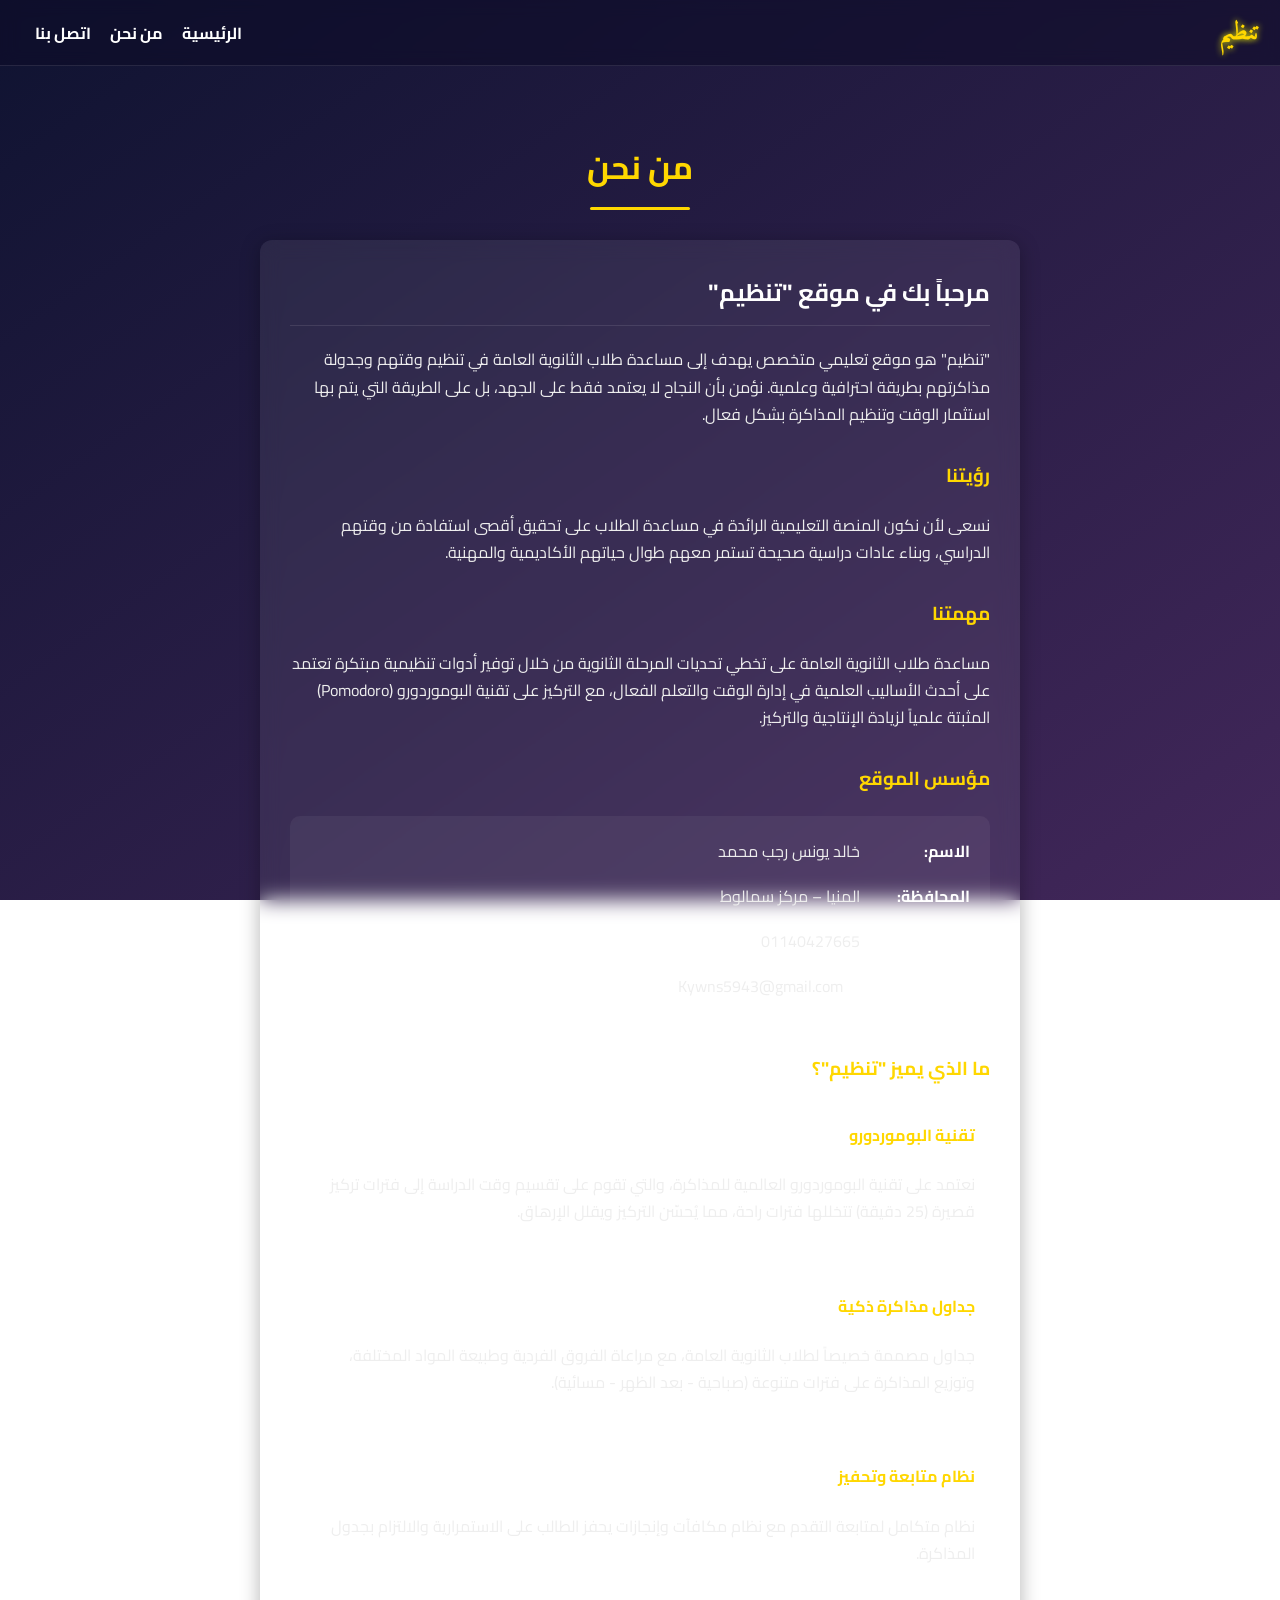
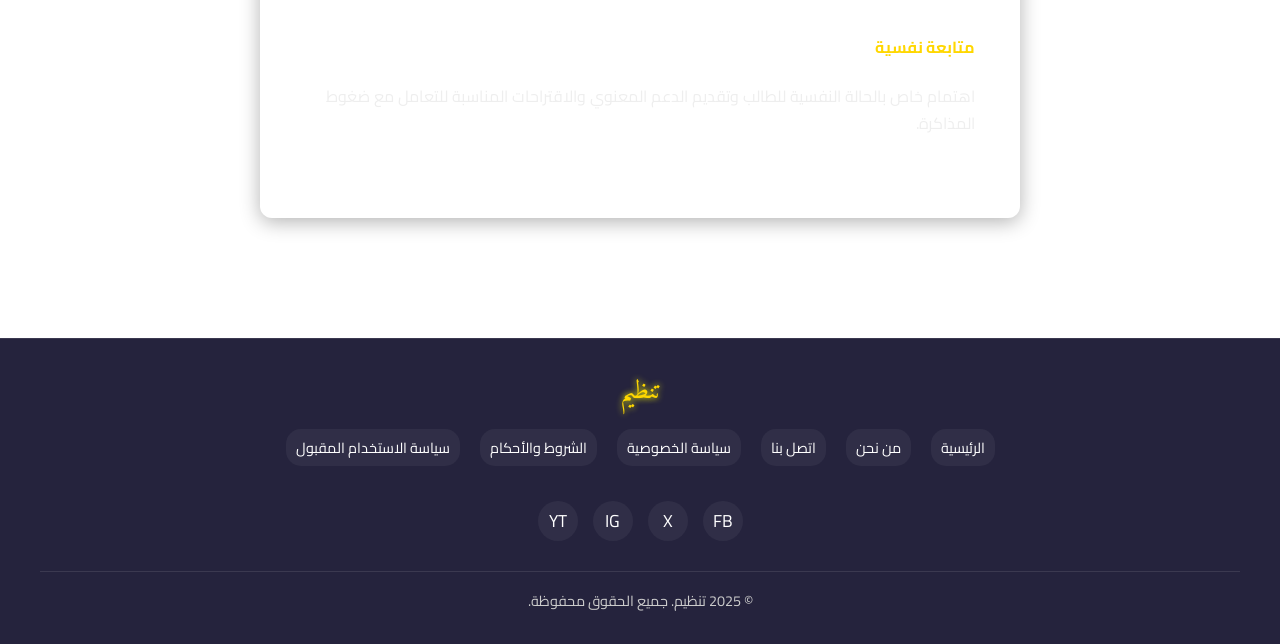
<file: about.html>
<!DOCTYPE html>
<html lang="ar" dir="rtl">
<head>
  <meta charset="UTF-8" />
  <meta name="viewport" content="width=device-width, initial-scale=1" />
  <title>من نحن - تنظيم</title>
  <link href="https://fonts.googleapis.com/css2?family=Cairo:wght@400;700&family=Amiri&display=swap" rel="stylesheet" />
  <link rel="stylesheet" href="responsive.css">
  <style>
    body {
      font-family: 'Cairo', sans-serif;
      margin: 0;
      color: #eee;
      background: linear-gradient(145deg, #0f1331, #42275a);
      background-attachment: fixed;
      overflow-x: hidden;
    }

    body::before {
      content: "";
      position: fixed;
      inset: 0;
      background-image: url("data:image/svg+xml,%3Csvg width='40' height='40' xmlns='http://www.w3.org/2000/svg'%3E%3Cg fill='%23ffffff20' fill-opacity='0.1'%3E%3Cpath d='M10 0h5v5h-5zM25 5h5v5h-5zM0 20h5v5H0zM15 30h5v5h-5z'/ %3E%3C/g%3E%3C/svg%3E");
      opacity: 0.04;
      z-index: 0;
    }

    header {
      background: rgba(14, 12, 40, 0.6);
      backdrop-filter: blur(8px);
      padding: 10px 20px;
      position: sticky;
      top: 0;
      width: 100%;
      z-index: 100;
      display: flex;
      justify-content: space-between;
      align-items: center;
      border-bottom: 1px solid rgba(255,255,255,0.1);
    }

    header div {
      font-family: 'Amiri', serif;
      font-size: 1.6em;
      color: gold;
      text-shadow: 0 0 6px #ff0;
    }

    header nav a {
      margin-left: 15px;
      color: white;
      text-decoration: none;
      font-weight: bold;
      transition: 0.3s;
    }

    header nav a:hover {
      text-shadow: 0 0 6px #fff;
    }

    .container {
      position: relative;
      z-index: 1;
      padding: 50px 20px;
      max-width: 800px;
      margin: auto;
    }

    .page-title {
      color: gold;
      font-size: 2em;
      text-align: center;
      margin-bottom: 30px;
      position: relative;
    }

    .page-title::after {
      content: "";
      display: block;
      width: 100px;
      height: 3px;
      background: gold;
      margin: 10px auto;
      border-radius: 3px;
    }

    .about-section {
      background: rgba(255, 255, 255, 0.07);
      backdrop-filter: blur(10px);
      border-radius: 12px;
      overflow: hidden;
      box-shadow: 0 4px 20px rgba(0,0,0,0.3);
      padding: 30px;
      margin-bottom: 30px;
      animation: fadeInUp 1s ease;
    }

    .about-section h2 {
      color: #fff;
      margin-top: 0;
      border-bottom: 1px solid rgba(255,255,255,0.1);
      padding-bottom: 10px;
    }

    .about-section p {
      line-height: 1.7;
      margin-bottom: 20px;
    }

    .about-section h3 {
      color: gold;
      margin-top: 30px;
    }

    .about-section ul {
      padding-right: 20px;
    }

    .about-section li {
      margin-bottom: 10px;
    }

    .founder-info {
      display: flex;
      flex-direction: column;
      gap: 15px;
      background: rgba(255, 255, 255, 0.05);
      padding: 20px;
      border-radius: 10px;
      margin-top: 20px;
    }

    .founder-detail {
      display: flex;
      align-items: center;
      gap: 10px;
    }

    .founder-detail strong {
      color: #fff;
      min-width: 100px;
    }

    .feature-item {
      background: rgba(255, 255, 255, 0.05);
      padding: 15px;
      border-radius: 10px;
      margin-bottom: 15px;
      transition: transform 0.3s;
    }

    .feature-item:hover {
      transform: translateY(-5px);
      background: rgba(255, 255, 255, 0.1);
    }

    .feature-item h4 {
      color: gold;
      margin-top: 0;
    }

    @keyframes fadeInUp {
      from { opacity: 0; transform: translateY(20px); }
      to { opacity: 1; transform: translateY(0); }
    }

    /* Footer Styles */
    .site-footer {
      background: rgba(14, 12, 40, 0.9);
      color: #ccc;
      text-align: center;
      padding: 30px 15px;
      font-size: 0.9em;
      position: relative;
      margin-top: 40px;
      border-top: 1px solid rgba(255,255,255,0.1);
    }

    .footer-content {
      display: flex;
      flex-direction: column;
      max-width: 1200px;
      margin: 0 auto;
    }

    .footer-logo {
      font-family: 'Amiri', serif;
      font-size: 1.8em;
      color: gold;
      margin-bottom: 15px;
      text-shadow: 0 0 6px #ff0;
    }

    .footer-links {
      display: flex;
      justify-content: center;
      flex-wrap: wrap;
      gap: 20px;
      margin-bottom: 20px;
    }

    .footer-links a {
      color: white;
      text-decoration: none;
      transition: 0.3s;
      padding: 5px 10px;
      border-radius: 15px;
      background: rgba(255,255,255,0.05);
    }

    .footer-links a:hover {
      background: rgba(255,255,255,0.15);
      text-shadow: 0 0 6px #fff;
    }

    .footer-info {
      margin-top: 15px;
      padding-top: 15px;
      border-top: 1px solid rgba(255,255,255,0.1);
    }

    .footer-social {
      display: flex;
      justify-content: center;
      gap: 15px;
      margin: 15px 0;
    }

    .footer-social a {
      display: flex;
      align-items: center;
      justify-content: center;
      width: 40px;
      height: 40px;
      background: rgba(255,255,255,0.05);
      border-radius: 50%;
      color: white;
      transition: 0.3s;
      text-decoration: none;
      font-size: 1.2em;
    }

    .footer-social a:hover {
      background: rgba(255,255,255,0.2);
      transform: translateY(-3px);
    }

    @media (max-width: 768px) {
      .container {
        padding: 30px 15px;
      }
      .founder-info {
        padding: 15px;
      }
      .founder-detail {
        flex-direction: column;
        align-items: flex-start;
        gap: 5px;
      }
      .footer-links {
        flex-direction: column;
        gap: 10px;
      }
    }
  </style>
</head>
<body>
  <header>
    <div><strong>تنظيم</strong></div>
    <nav>
      <a href="index.html">الرئيسية</a>
      <a href="about.html">من نحن</a>
      <a href="contact.html">اتصل بنا</a>
    </nav>
  </header>

  <div class="container">
    <h1 class="page-title">من نحن</h1>
    
    <div class="about-section">
      <h2>مرحباً بك في موقع "تنظيم"</h2>
      <p>
        "تنظيم" هو موقع تعليمي متخصص يهدف إلى مساعدة طلاب الثانوية العامة في تنظيم وقتهم وجدولة مذاكرتهم بطريقة 
        احترافية وعلمية. نؤمن بأن النجاح لا يعتمد فقط على الجهد، بل على الطريقة التي يتم بها استثمار الوقت 
        وتنظيم المذاكرة بشكل فعال.
      </p>
      
      <h3>رؤيتنا</h3>
      <p>
        نسعى لأن نكون المنصة التعليمية الرائدة في مساعدة الطلاب على تحقيق أقصى استفادة من وقتهم الدراسي،
        وبناء عادات دراسية صحيحة تستمر معهم طوال حياتهم الأكاديمية والمهنية.
      </p>
      
      <h3>مهمتنا</h3>
      <p>
        مساعدة طلاب الثانوية العامة على تخطي تحديات المرحلة الثانوية من خلال توفير أدوات تنظيمية 
        مبتكرة تعتمد على أحدث الأساليب العلمية في إدارة الوقت والتعلم الفعال، مع التركيز على تقنية البوموردورو
        (Pomodoro) المثبتة علمياً لزيادة الإنتاجية والتركيز.
      </p>
      
      <h3>مؤسس الموقع</h3>
      <div class="founder-info">
        <div class="founder-detail">
          <strong>الاسم:</strong>
          <span>خالد يونس رجب محمد</span>
        </div>
        <div class="founder-detail">
          <strong>المحافظة:</strong>
          <span>المنيا – مركز سمالوط</span>
        </div>
        <div class="founder-detail">
          <strong>رقم الهاتف:</strong>
          <span>01140427665</span>
        </div>
        <div class="founder-detail">
          <strong>البريد الإلكتروني:</strong>
          <span>Kywns5943@gmail.com</span>
        </div>
      </div>
      
      <h3>ما الذي يميز "تنظيم"؟</h3>
      <div class="features-list">
        <div class="feature-item">
          <h4>تقنية البوموردورو</h4>
          <p>
            نعتمد على تقنية البوموردورو العالمية للمذاكرة، والتي تقوم على تقسيم وقت الدراسة إلى فترات تركيز
            قصيرة (25 دقيقة) تتخللها فترات راحة، مما يُحسّن التركيز ويقلل الإرهاق.
          </p>
        </div>
        
        <div class="feature-item">
          <h4>جداول مذاكرة ذكية</h4>
          <p>
            جداول مصممة خصيصاً لطلاب الثانوية العامة، مع مراعاة الفروق الفردية وطبيعة المواد المختلفة،
            وتوزيع المذاكرة على فترات متنوعة (صباحية - بعد الظهر - مسائية).
          </p>
        </div>
        
        <div class="feature-item">
          <h4>نظام متابعة وتحفيز</h4>
          <p>
            نظام متكامل لمتابعة التقدم مع نظام مكافآت وإنجازات يحفز الطالب على الاستمرارية والالتزام بجدول المذاكرة.
          </p>
        </div>
        
        <div class="feature-item">
          <h4>متابعة نفسية</h4>
          <p>
            اهتمام خاص بالحالة النفسية للطالب وتقديم الدعم المعنوي والاقتراحات المناسبة للتعامل مع ضغوط المذاكرة.
          </p>
        </div>
      </div>
    </div>
  </div>

  <footer class="site-footer">
    <div class="footer-content">
      <div class="footer-logo">تنظيم</div>
      <div class="footer-links">
        <a href="index.html">الرئيسية</a>
        <a href="about.html">من نحن</a>
        <a href="contact.html">اتصل بنا</a>
        <a href="privacy.html">سياسة الخصوصية</a>
        <a href="terms.html">الشروط والأحكام</a>
        <a href="acceptable-use.html">سياسة الاستخدام المقبول</a>
      </div>
      <div class="footer-social">
        <a href="#" title="Facebook">FB</a>
        <a href="#" title="Twitter/X">X</a>
        <a href="#" title="Instagram">IG</a>
        <a href="#" title="YouTube">YT</a>
      </div>
      <div class="footer-info">
        © 2025 تنظيم. جميع الحقوق محفوظة.
      </div>
    </div>
    <div class="footer-stars"></div>
  </footer>
</body>
</html>
</file>
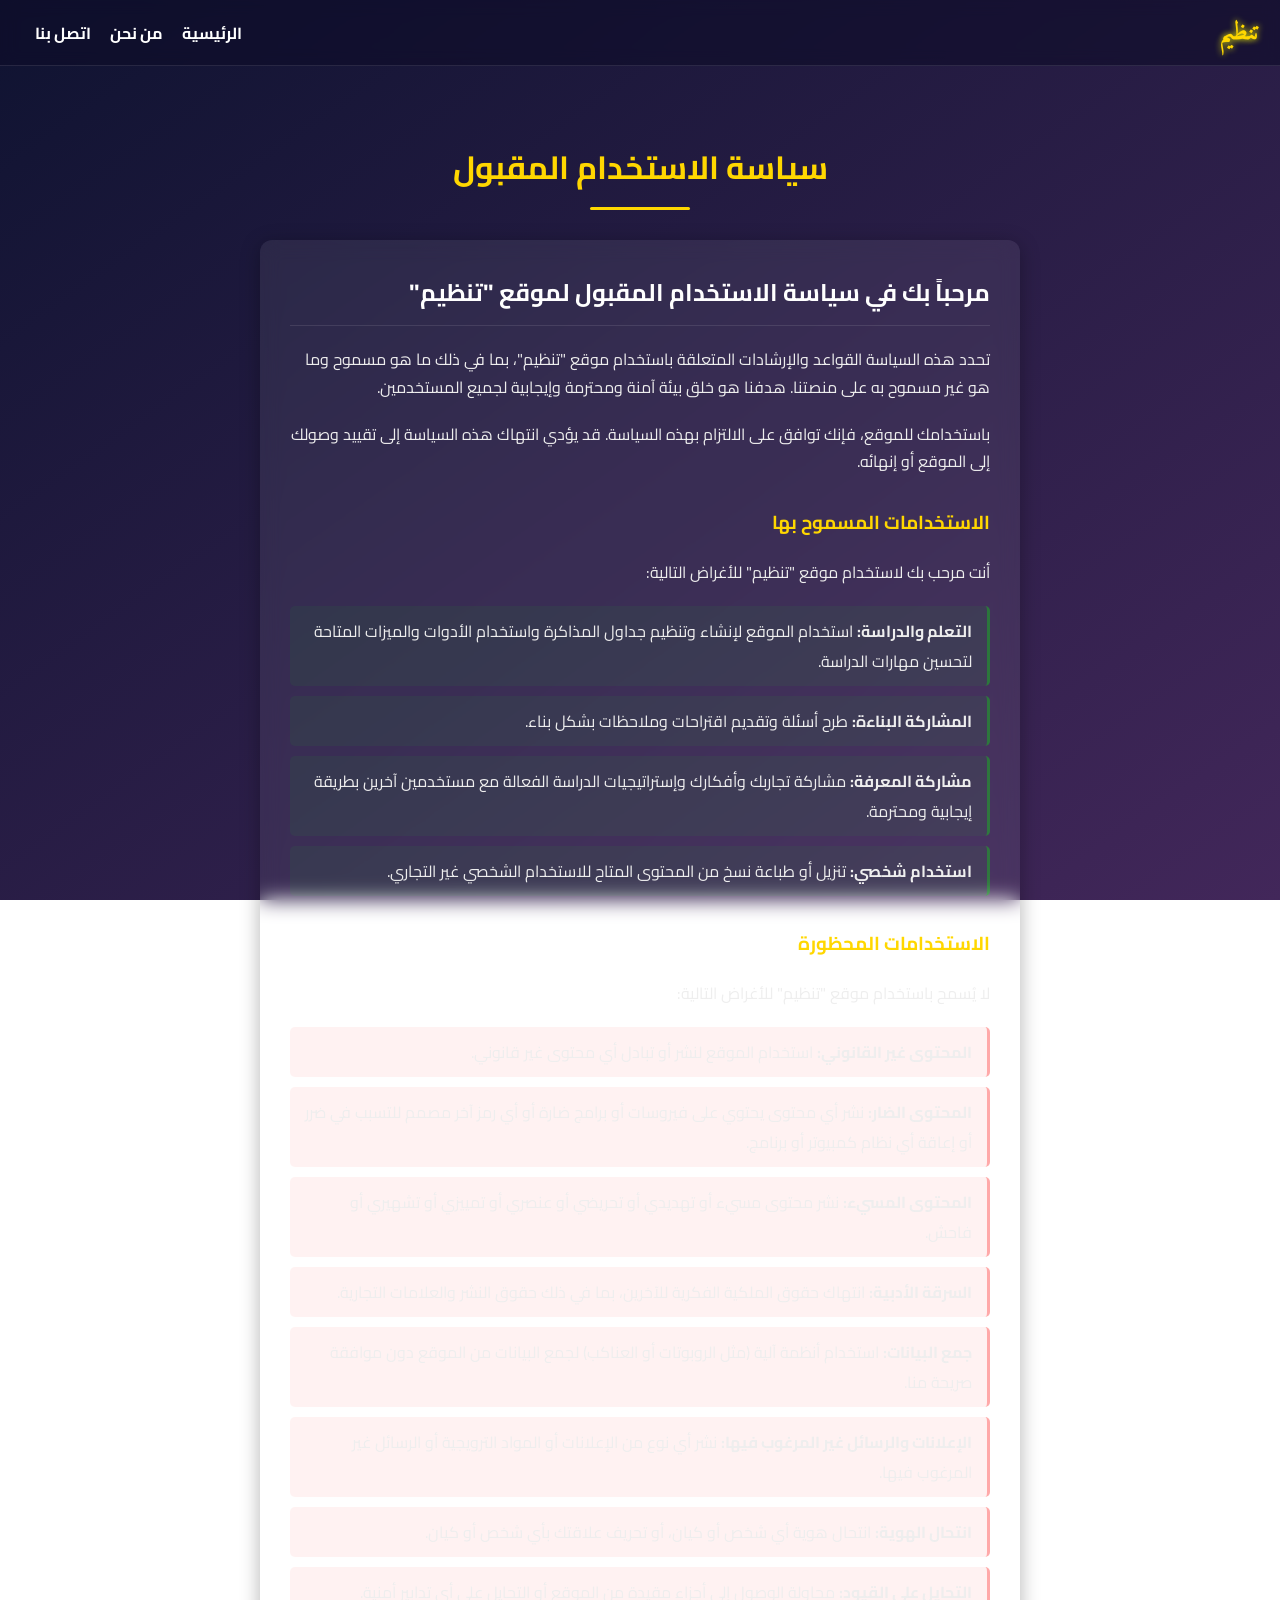
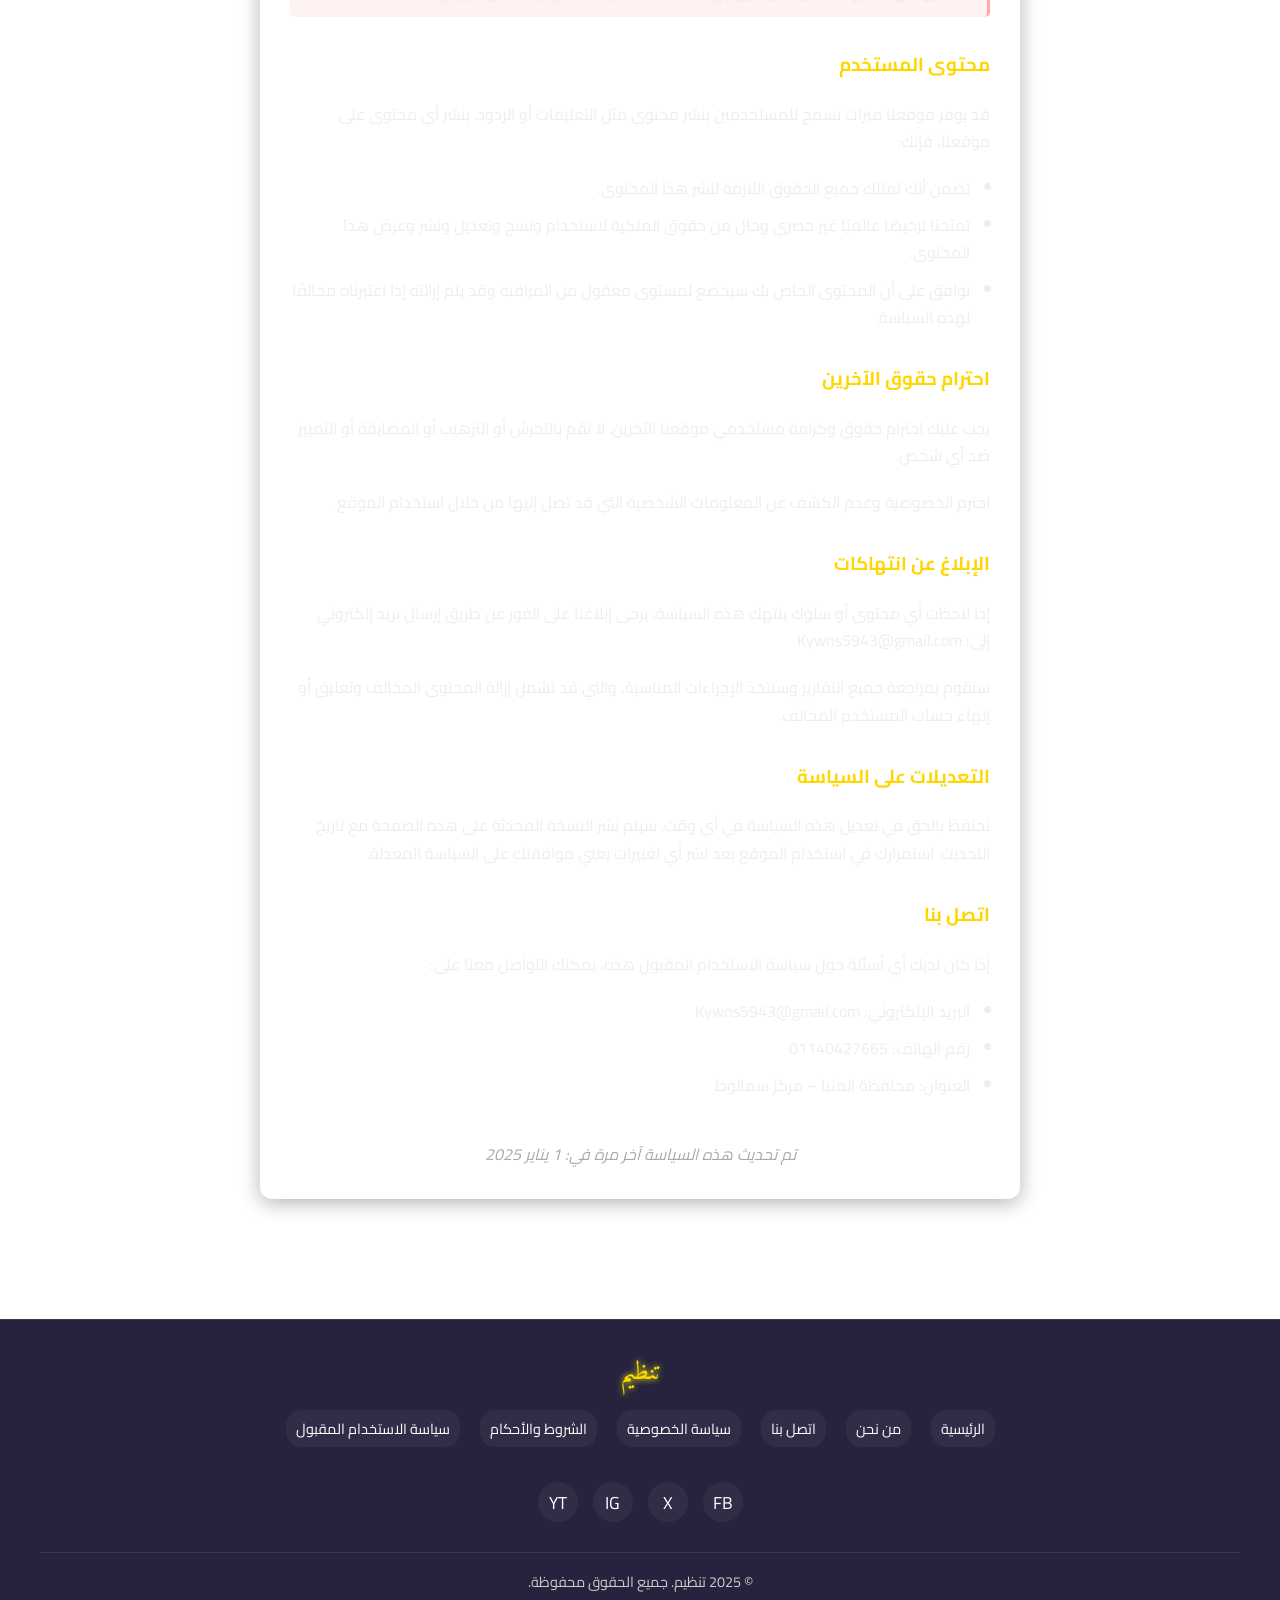
<file: acceptable-use.html>
<!DOCTYPE html>
<html lang="ar" dir="rtl">
<head>
  <meta charset="UTF-8" />
  <meta name="viewport" content="width=device-width, initial-scale=1" />
  <title>سياسة الاستخدام المقبول - تنظيم</title>
  <link href="https://fonts.googleapis.com/css2?family=Cairo:wght@400;700&family=Amiri&display=swap" rel="stylesheet" />
  <link rel="stylesheet" href="responsive.css">
  <style>
    body {
      font-family: 'Cairo', sans-serif;
      margin: 0;
      color: #eee;
      background: linear-gradient(145deg, #0f1331, #42275a);
      background-attachment: fixed;
      overflow-x: hidden;
    }

    body::before {
      content: "";
      position: fixed;
      inset: 0;
      background-image: url("data:image/svg+xml,%3Csvg width='40' height='40' xmlns='http://www.w3.org/2000/svg'%3E%3Cg fill='%23ffffff20' fill-opacity='0.1'%3E%3Cpath d='M10 0h5v5h-5zM25 5h5v5h-5zM0 20h5v5H0zM15 30h5v5h-5z'/ %3E%3C/g%3E%3C/svg%3E");
      opacity: 0.04;
      z-index: 0;
    }

    header {
      background: rgba(14, 12, 40, 0.6);
      backdrop-filter: blur(8px);
      padding: 10px 20px;
      position: sticky;
      top: 0;
      width: 100%;
      z-index: 100;
      display: flex;
      justify-content: space-between;
      align-items: center;
      border-bottom: 1px solid rgba(255,255,255,0.1);
    }

    header div {
      font-family: 'Amiri', serif;
      font-size: 1.6em;
      color: gold;
      text-shadow: 0 0 6px #ff0;
    }

    header nav a {
      margin-left: 15px;
      color: white;
      text-decoration: none;
      font-weight: bold;
      transition: 0.3s;
    }

    header nav a:hover {
      text-shadow: 0 0 6px #fff;
    }

    .container {
      position: relative;
      z-index: 1;
      padding: 50px 20px;
      max-width: 800px;
      margin: auto;
    }

    .page-title {
      color: gold;
      font-size: 2em;
      text-align: center;
      margin-bottom: 30px;
      position: relative;
    }

    .page-title::after {
      content: "";
      display: block;
      width: 100px;
      height: 3px;
      background: gold;
      margin: 10px auto;
      border-radius: 3px;
    }

    .policy-section {
      background: rgba(255, 255, 255, 0.07);
      backdrop-filter: blur(10px);
      border-radius: 12px;
      overflow: hidden;
      box-shadow: 0 4px 20px rgba(0,0,0,0.3);
      padding: 30px;
      margin-bottom: 30px;
      animation: fadeInUp 1s ease;
    }

    .policy-section h2 {
      color: #fff;
      margin-top: 0;
      border-bottom: 1px solid rgba(255,255,255,0.1);
      padding-bottom: 10px;
    }

    .policy-section p {
      line-height: 1.7;
      margin-bottom: 20px;
    }

    .policy-section h3 {
      color: gold;
      margin-top: 30px;
    }

    .policy-section ul, .policy-section ol {
      padding-right: 20px;
      line-height: 1.7;
    }

    .policy-section li {
      margin-bottom: 10px;
    }

    .prohibited-item {
      background: rgba(255, 0, 0, 0.05);
      padding: 10px 15px;
      border-radius: 5px;
      margin-bottom: 10px;
      border-right: 3px solid rgba(255, 0, 0, 0.3);
    }

    .allowed-item {
      background: rgba(0, 255, 0, 0.05);
      padding: 10px 15px;
      border-radius: 5px;
      margin-bottom: 10px;
      border-right: 3px solid rgba(0, 255, 0, 0.3);
    }

    .update-date {
      text-align: center;
      margin-top: 40px;
      color: #aaa;
      font-style: italic;
    }

    @keyframes fadeInUp {
      from { opacity: 0; transform: translateY(20px); }
      to { opacity: 1; transform: translateY(0); }
    }

    /* Footer Styles */
    .site-footer {
      background: rgba(14, 12, 40, 0.9);
      color: #ccc;
      text-align: center;
      padding: 30px 15px;
      font-size: 0.9em;
      position: relative;
      margin-top: 40px;
      border-top: 1px solid rgba(255,255,255,0.1);
    }

    .footer-content {
      display: flex;
      flex-direction: column;
      max-width: 1200px;
      margin: 0 auto;
    }

    .footer-logo {
      font-family: 'Amiri', serif;
      font-size: 1.8em;
      color: gold;
      margin-bottom: 15px;
      text-shadow: 0 0 6px #ff0;
    }

    .footer-links {
      display: flex;
      justify-content: center;
      flex-wrap: wrap;
      gap: 20px;
      margin-bottom: 20px;
    }

    .footer-links a {
      color: white;
      text-decoration: none;
      transition: 0.3s;
      padding: 5px 10px;
      border-radius: 15px;
      background: rgba(255,255,255,0.05);
    }

    .footer-links a:hover {
      background: rgba(255,255,255,0.15);
      text-shadow: 0 0 6px #fff;
    }

    .footer-info {
      margin-top: 15px;
      padding-top: 15px;
      border-top: 1px solid rgba(255,255,255,0.1);
    }

    .footer-social {
      display: flex;
      justify-content: center;
      gap: 15px;
      margin: 15px 0;
    }

    .footer-social a {
      display: flex;
      align-items: center;
      justify-content: center;
      width: 40px;
      height: 40px;
      background: rgba(255,255,255,0.05);
      border-radius: 50%;
      color: white;
      transition: 0.3s;
      text-decoration: none;
      font-size: 1.2em;
    }

    .footer-social a:hover {
      background: rgba(255,255,255,0.2);
      transform: translateY(-3px);
    }

    @media (max-width: 768px) {
      .container {
        padding: 30px 15px;
      }
      .footer-links {
        flex-direction: column;
        gap: 10px;
      }
    }
  </style>
</head>
<body>
  <header>
    <div><strong>تنظيم</strong></div>
    <nav>
      <a href="index.html">الرئيسية</a>
      <a href="about.html">من نحن</a>
      <a href="contact.html">اتصل بنا</a>
    </nav>
  </header>

  <div class="container">
    <h1 class="page-title">سياسة الاستخدام المقبول</h1>
    
    <div class="policy-section">
      <h2>مرحباً بك في سياسة الاستخدام المقبول لموقع "تنظيم"</h2>
      <p>
        تحدد هذه السياسة القواعد والإرشادات المتعلقة باستخدام موقع "تنظيم"، بما في ذلك ما هو مسموح وما هو
        غير مسموح به على منصتنا. هدفنا هو خلق بيئة آمنة ومحترمة وإيجابية لجميع المستخدمين.
      </p>
      <p>
        باستخدامك للموقع، فإنك توافق على الالتزام بهذه السياسة. قد يؤدي انتهاك هذه السياسة إلى تقييد
        وصولك إلى الموقع أو إنهائه.
      </p>
      
      <h3>الاستخدامات المسموح بها</h3>
      <p>أنت مرحب بك لاستخدام موقع "تنظيم" للأغراض التالية:</p>
      <div class="allowed-items">
        <div class="allowed-item">
          <strong>التعلم والدراسة:</strong> استخدام الموقع لإنشاء وتنظيم جداول المذاكرة واستخدام الأدوات والميزات المتاحة لتحسين مهارات الدراسة.
        </div>
        <div class="allowed-item">
          <strong>المشاركة البناءة:</strong> طرح أسئلة وتقديم اقتراحات وملاحظات بشكل بناء.
        </div>
        <div class="allowed-item">
          <strong>مشاركة المعرفة:</strong> مشاركة تجاربك وأفكارك وإستراتيجيات الدراسة الفعالة مع مستخدمين آخرين بطريقة إيجابية ومحترمة.
        </div>
        <div class="allowed-item">
          <strong>استخدام شخصي:</strong> تنزيل أو طباعة نسخ من المحتوى المتاح للاستخدام الشخصي غير التجاري.
        </div>
      </div>
      
      <h3>الاستخدامات المحظورة</h3>
      <p>لا يُسمح باستخدام موقع "تنظيم" للأغراض التالية:</p>
      <div class="prohibited-items">
        <div class="prohibited-item">
          <strong>المحتوى غير القانوني:</strong> استخدام الموقع لنشر أو تبادل أي محتوى غير قانوني.
        </div>
        <div class="prohibited-item">
          <strong>المحتوى الضار:</strong> نشر أي محتوى يحتوي على فيروسات أو برامج ضارة أو أي رمز آخر مصمم للتسبب في ضرر أو إعاقة أي نظام كمبيوتر أو برنامج.
        </div>
        <div class="prohibited-item">
          <strong>المحتوى المسيء:</strong> نشر محتوى مسيء أو تهديدي أو تحريضي أو عنصري أو تمييزي أو تشهيري أو فاحش.
        </div>
        <div class="prohibited-item">
          <strong>السرقة الأدبية:</strong> انتهاك حقوق الملكية الفكرية للآخرين، بما في ذلك حقوق النشر والعلامات التجارية.
        </div>
        <div class="prohibited-item">
          <strong>جمع البيانات:</strong> استخدام أنظمة آلية (مثل الروبوتات أو العناكب) لجمع البيانات من الموقع دون موافقة صريحة منا.
        </div>
        <div class="prohibited-item">
          <strong>الإعلانات والرسائل غير المرغوب فيها:</strong> نشر أي نوع من الإعلانات أو المواد الترويجية أو الرسائل غير المرغوب فيها.
        </div>
        <div class="prohibited-item">
          <strong>انتحال الهوية:</strong> انتحال هوية أي شخص أو كيان، أو تحريف علاقتك بأي شخص أو كيان.
        </div>
        <div class="prohibited-item">
          <strong>التحايل على القيود:</strong> محاولة الوصول إلى أجزاء مقيدة من الموقع أو التحايل على أي تدابير أمنية.
        </div>
      </div>
      
      <h3>محتوى المستخدم</h3>
      <p>
        قد يوفر موقعنا ميزات تسمح للمستخدمين بنشر محتوى مثل التعليقات أو الردود. بنشر أي محتوى على موقعنا، فإنك:
      </p>
      <ul>
        <li>تضمن أنك تمتلك جميع الحقوق اللازمة لنشر هذا المحتوى.</li>
        <li>تمنحنا ترخيصًا عالميًا غير حصري وخالٍ من حقوق الملكية لاستخدام ونسخ وتعديل ونشر وعرض هذا المحتوى.</li>
        <li>توافق على أن المحتوى الخاص بك سيخضع لمستوى معقول من المراقبة وقد يتم إزالته إذا اعتبرناه مخالفًا لهذه السياسة.</li>
      </ul>
      
      <h3>احترام حقوق الآخرين</h3>
      <p>
        يجب عليك احترام حقوق وكرامة مستخدمي موقعنا الآخرين. لا تقم بالتحرش أو الترهيب أو المضايقة أو التمييز ضد أي شخص.
      </p>
      <p>
        احترم الخصوصية وعدم الكشف عن المعلومات الشخصية التي قد تصل إليها من خلال استخدام الموقع.
      </p>
      
      <h3>الإبلاغ عن انتهاكات</h3>
      <p>
        إذا لاحظت أي محتوى أو سلوك ينتهك هذه السياسة، يرجى إبلاغنا على الفور عن طريق إرسال بريد إلكتروني إلى:
        Kywns5943@gmail.com
      </p>
      <p>
        سنقوم بمراجعة جميع التقارير وسنتخذ الإجراءات المناسبة، والتي قد تشمل إزالة المحتوى المخالف
        وتعليق أو إنهاء حساب المستخدم المخالف.
      </p>
      
      <h3>التعديلات على السياسة</h3>
      <p>
        نحتفظ بالحق في تعديل هذه السياسة في أي وقت. سيتم نشر النسخة المحدثة على هذه الصفحة مع تاريخ التحديث.
        استمرارك في استخدام الموقع بعد نشر أي تغييرات يعني موافقتك على السياسة المعدلة.
      </p>
      
      <h3>اتصل بنا</h3>
      <p>
        إذا كان لديك أي أسئلة حول سياسة الاستخدام المقبول هذه، يمكنك التواصل معنا على:
      </p>
      <ul>
        <li>البريد الإلكتروني: Kywns5943@gmail.com</li>
        <li>رقم الهاتف: 01140427665</li>
        <li>العنوان: محافظة المنيا – مركز سمالوط</li>
      </ul>
      
      <div class="update-date">
        تم تحديث هذه السياسة آخر مرة في: 1 يناير 2025
      </div>
    </div>
  </div>

  <footer class="site-footer">
    <div class="footer-content">
      <div class="footer-logo">تنظيم</div>
      <div class="footer-links">
        <a href="index.html">الرئيسية</a>
        <a href="about.html">من نحن</a>
        <a href="contact.html">اتصل بنا</a>
        <a href="privacy.html">سياسة الخصوصية</a>
        <a href="terms.html">الشروط والأحكام</a>
        <a href="acceptable-use.html">سياسة الاستخدام المقبول</a>
      </div>
      <div class="footer-social">
        <a href="#" title="Facebook">FB</a>
        <a href="#" title="Twitter/X">X</a>
        <a href="#" title="Instagram">IG</a>
        <a href="#" title="YouTube">YT</a>
      </div>
      <div class="footer-info">
        © 2025 تنظيم. جميع الحقوق محفوظة.
      </div>
    </div>
    <div class="footer-stars"></div>
  </footer>
</body>
</html>
</file>
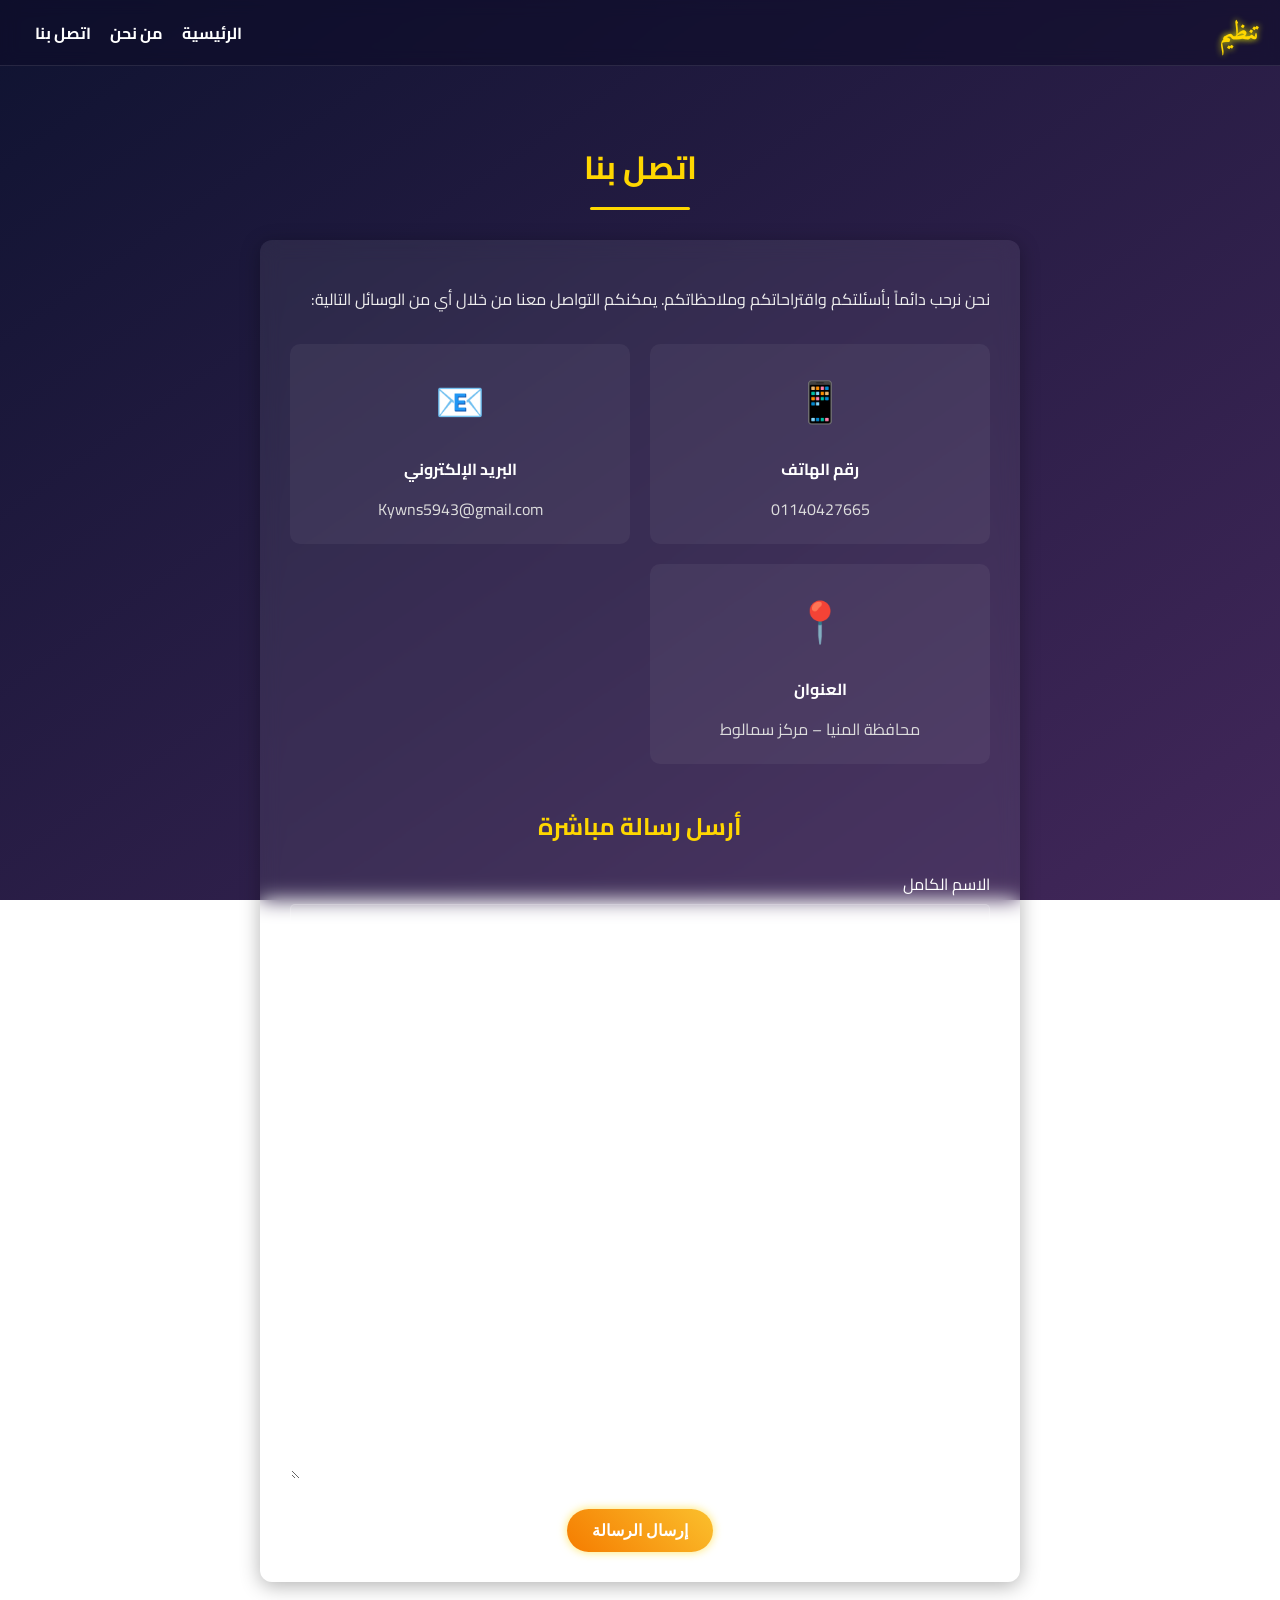
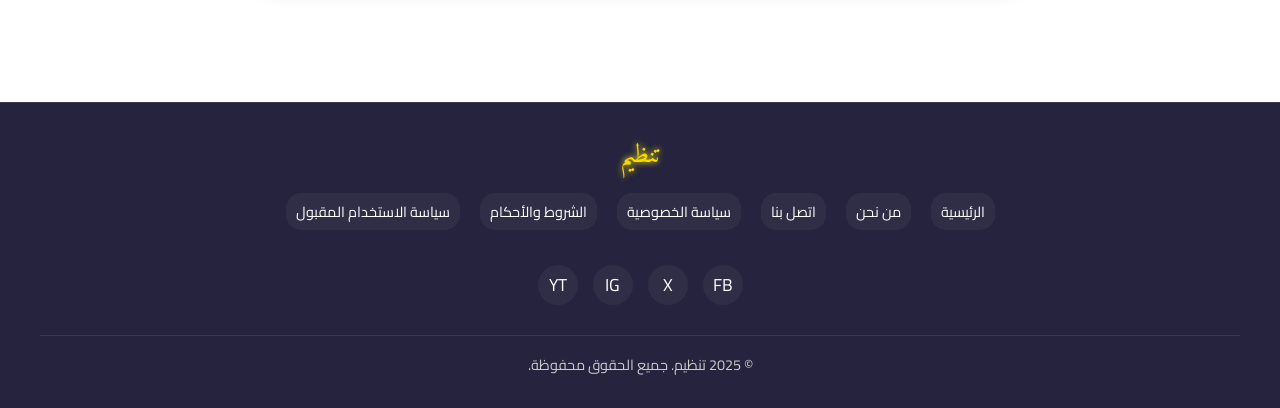
<file: contact.html>
<!DOCTYPE html>
<html lang="ar" dir="rtl">
<head>
  <meta charset="UTF-8" />
  <meta name="viewport" content="width=device-width, initial-scale=1" />
  <title>اتصل بنا - تنظيم</title>
  <link href="https://fonts.googleapis.com/css2?family=Cairo:wght@400;700&family=Amiri&display=swap" rel="stylesheet" />
  <link rel="stylesheet" href="responsive.css">
  <style>
    body {
      font-family: 'Cairo', sans-serif;
      margin: 0;
      color: #eee;
      background: linear-gradient(145deg, #0f1331, #42275a);
      background-attachment: fixed;
      overflow-x: hidden;
    }

    body::before {
      content: "";
      position: fixed;
      inset: 0;
      background-image: url("data:image/svg+xml,%3Csvg width='40' height='40' xmlns='http://www.w3.org/2000/svg'%3E%3Cg fill='%23ffffff20' fill-opacity='0.1'%3E%3Cpath d='M10 0h5v5h-5zM25 5h5v5h-5zM0 20h5v5H0zM15 30h5v5h-5z'/ %3E%3C/g%3E%3C/svg%3E");
      opacity: 0.04;
      z-index: 0;
    }

    header {
      background: rgba(14, 12, 40, 0.6);
      backdrop-filter: blur(8px);
      padding: 10px 20px;
      position: sticky;
      top: 0;
      width: 100%;
      z-index: 100;
      display: flex;
      justify-content: space-between;
      align-items: center;
      border-bottom: 1px solid rgba(255,255,255,0.1);
    }

    header div {
      font-family: 'Amiri', serif;
      font-size: 1.6em;
      color: gold;
      text-shadow: 0 0 6px #ff0;
    }

    header nav a {
      margin-left: 15px;
      color: white;
      text-decoration: none;
      font-weight: bold;
      transition: 0.3s;
    }

    header nav a:hover {
      text-shadow: 0 0 6px #fff;
    }

    .container {
      position: relative;
      z-index: 1;
      padding: 50px 20px;
      max-width: 800px;
      margin: auto;
    }

    .page-title {
      color: gold;
      font-size: 2em;
      text-align: center;
      margin-bottom: 30px;
      position: relative;
    }

    .page-title::after {
      content: "";
      display: block;
      width: 100px;
      height: 3px;
      background: gold;
      margin: 10px auto;
      border-radius: 3px;
    }

    .contact-section {
      background: rgba(255, 255, 255, 0.07);
      backdrop-filter: blur(10px);
      border-radius: 12px;
      overflow: hidden;
      box-shadow: 0 4px 20px rgba(0,0,0,0.3);
      padding: 30px;
      margin-bottom: 30px;
      animation: fadeInUp 1s ease;
    }

    .contact-intro {
      margin-bottom: 30px;
      line-height: 1.7;
    }

    .contact-methods {
      display: grid;
      grid-template-columns: repeat(auto-fit, minmax(300px, 1fr));
      gap: 20px;
      margin-bottom: 30px;
    }

    .contact-card {
      background: rgba(255, 255, 255, 0.05);
      padding: 20px;
      border-radius: 10px;
      text-align: center;
      transition: transform 0.3s;
    }

    .contact-card:hover {
      transform: translateY(-5px);
      background: rgba(255, 255, 255, 0.1);
    }

    .contact-icon {
      font-size: 2.5em;
      margin-bottom: 15px;
      color: gold;
    }

    .contact-label {
      font-weight: bold;
      margin-bottom: 10px;
      color: #fff;
    }

    .contact-value {
      color: #ddd;
    }

    .contact-form {
      margin-top: 40px;
    }

    .form-title {
      color: gold;
      text-align: center;
      margin-bottom: 20px;
    }

    .form-group {
      margin-bottom: 20px;
    }

    .form-group label {
      display: block;
      margin-bottom: 5px;
      color: #fff;
    }

    .form-group input,
    .form-group textarea,
    .form-group select {
      width: 100%;
      padding: 12px;
      background: rgba(255, 255, 255, 0.1);
      border: 1px solid rgba(255, 255, 255, 0.2);
      border-radius: 5px;
      color: white;
      font-family: 'Cairo', sans-serif;
    }

    .form-group textarea {
      height: 150px;
      resize: vertical;
    }

    .submit-btn {
      background: linear-gradient(45deg, #f57c00, #fbc02d);
      color: white;
      border: none;
      padding: 12px 25px;
      font-size: 1em;
      font-weight: bold;
      cursor: pointer;
      border-radius: 25px;
      box-shadow: 0 0 10px rgba(255, 215, 0, 0.6);
      transition: transform 0.2s, box-shadow 0.3s;
      display: block;
      margin: 0 auto;
    }

    .submit-btn:hover {
      transform: scale(1.05);
      box-shadow: 0 0 20px rgba(255, 215, 0, 0.8);
    }

    @keyframes fadeInUp {
      from { opacity: 0; transform: translateY(20px); }
      to { opacity: 1; transform: translateY(0); }
    }

    /* Footer Styles */
    .site-footer {
      background: rgba(14, 12, 40, 0.9);
      color: #ccc;
      text-align: center;
      padding: 30px 15px;
      font-size: 0.9em;
      position: relative;
      margin-top: 40px;
      border-top: 1px solid rgba(255,255,255,0.1);
    }

    .footer-content {
      display: flex;
      flex-direction: column;
      max-width: 1200px;
      margin: 0 auto;
    }

    .footer-logo {
      font-family: 'Amiri', serif;
      font-size: 1.8em;
      color: gold;
      margin-bottom: 15px;
      text-shadow: 0 0 6px #ff0;
    }

    .footer-links {
      display: flex;
      justify-content: center;
      flex-wrap: wrap;
      gap: 20px;
      margin-bottom: 20px;
    }

    .footer-links a {
      color: white;
      text-decoration: none;
      transition: 0.3s;
      padding: 5px 10px;
      border-radius: 15px;
      background: rgba(255,255,255,0.05);
    }

    .footer-links a:hover {
      background: rgba(255,255,255,0.15);
      text-shadow: 0 0 6px #fff;
    }

    .footer-info {
      margin-top: 15px;
      padding-top: 15px;
      border-top: 1px solid rgba(255,255,255,0.1);
    }

    .footer-social {
      display: flex;
      justify-content: center;
      gap: 15px;
      margin: 15px 0;
    }

    .footer-social a {
      display: flex;
      align-items: center;
      justify-content: center;
      width: 40px;
      height: 40px;
      background: rgba(255,255,255,0.05);
      border-radius: 50%;
      color: white;
      transition: 0.3s;
      text-decoration: none;
      font-size: 1.2em;
    }

    .footer-social a:hover {
      background: rgba(255,255,255,0.2);
      transform: translateY(-3px);
    }

    @media (max-width: 768px) {
      .container {
        padding: 30px 15px;
      }
      .contact-methods {
        grid-template-columns: 1fr;
      }
      .footer-links {
        flex-direction: column;
        gap: 10px;
      }
    }
  </style>
</head>
<body>
  <header>
    <div><strong>تنظيم</strong></div>
    <nav>
      <a href="index.html">الرئيسية</a>
      <a href="about.html">من نحن</a>
      <a href="contact.html">اتصل بنا</a>
    </nav>
  </header>

  <div class="container">
    <h1 class="page-title">اتصل بنا</h1>
    
    <div class="contact-section">
      <div class="contact-intro">
        <p>نحن نرحب دائماً بأسئلتكم واقتراحاتكم وملاحظاتكم. يمكنكم التواصل معنا من خلال أي من الوسائل التالية:</p>
      </div>
      
      <div class="contact-methods">
        <div class="contact-card">
          <div class="contact-icon">📱</div>
          <div class="contact-label">رقم الهاتف</div>
          <div class="contact-value">01140427665</div>
        </div>
        
        <div class="contact-card">
          <div class="contact-icon">📧</div>
          <div class="contact-label">البريد الإلكتروني</div>
          <div class="contact-value">Kywns5943@gmail.com</div>
        </div>
        
        <div class="contact-card">
          <div class="contact-icon">📍</div>
          <div class="contact-label">العنوان</div>
          <div class="contact-value">محافظة المنيا – مركز سمالوط</div>
        </div>
      </div>
      
      <div class="contact-form">
        <h2 class="form-title">أرسل رسالة مباشرة</h2>
        <form id="contactForm">
          <div class="form-group">
            <label for="name">الاسم الكامل</label>
            <input type="text" id="name" name="name" required>
          </div>
          
          <div class="form-group">
            <label for="email">البريد الإلكتروني</label>
            <input type="email" id="email" name="email" required>
          </div>
          
          <div class="form-group">
            <label for="phone">رقم الهاتف (اختياري)</label>
            <input type="tel" id="phone" name="phone">
          </div>
          
          <div class="form-group">
            <label for="subject">الموضوع</label>
            <select id="subject" name="subject" required>
              <option value="">-- اختر الموضوع --</option>
              <option value="استفسار">استفسار</option>
              <option value="اقتراح">اقتراح</option>
              <option value="مشكلة تقنية">مشكلة تقنية</option>
              <option value="تعاون">تعاون</option>
              <option value="أخرى">أخرى</option>
            </select>
          </div>
          
          <div class="form-group">
            <label for="message">الرسالة</label>
            <textarea id="message" name="message" required></textarea>
          </div>
          
          <button type="submit" class="submit-btn">إرسال الرسالة</button>
        </form>
      </div>
    </div>
  </div>

  <footer class="site-footer">
    <div class="footer-content">
      <div class="footer-logo">تنظيم</div>
      <div class="footer-links">
        <a href="index.html">الرئيسية</a>
        <a href="about.html">من نحن</a>
        <a href="contact.html">اتصل بنا</a>
        <a href="privacy.html">سياسة الخصوصية</a>
        <a href="terms.html">الشروط والأحكام</a>
        <a href="acceptable-use.html">سياسة الاستخدام المقبول</a>
      </div>
      <div class="footer-social">
        <a href="#" title="Facebook">FB</a>
        <a href="#" title="Twitter/X">X</a>
        <a href="#" title="Instagram">IG</a>
        <a href="#" title="YouTube">YT</a>
      </div>
      <div class="footer-info">
        © 2025 تنظيم. جميع الحقوق محفوظة.
      </div>
    </div>
    <div class="footer-stars"></div>
  </footer>

  <script>
    document.getElementById('contactForm').addEventListener('submit', function(e) {
      e.preventDefault();
      alert('تم إرسال رسالتك بنجاح! سنقوم بالرد عليك في أقرب وقت ممكن.');
      this.reset();
    });
  </script>
</body>
</html>
</file>
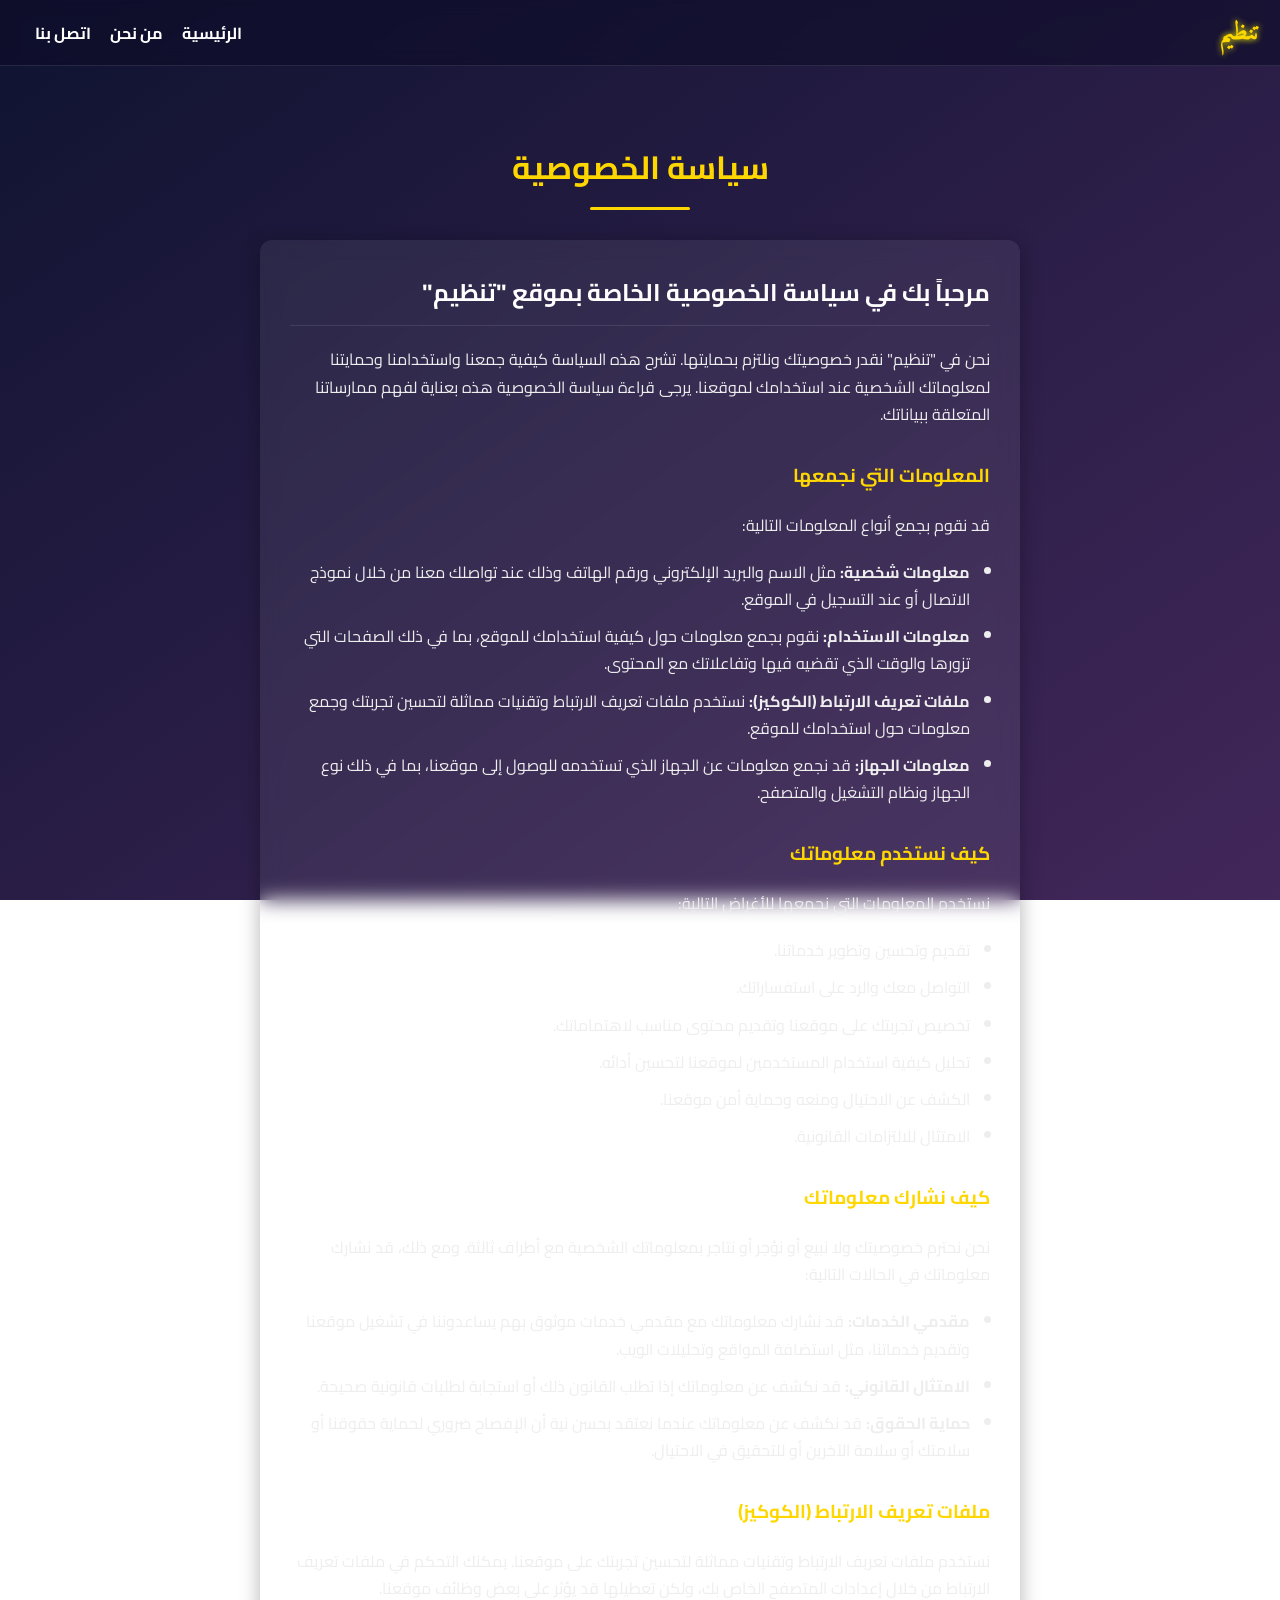
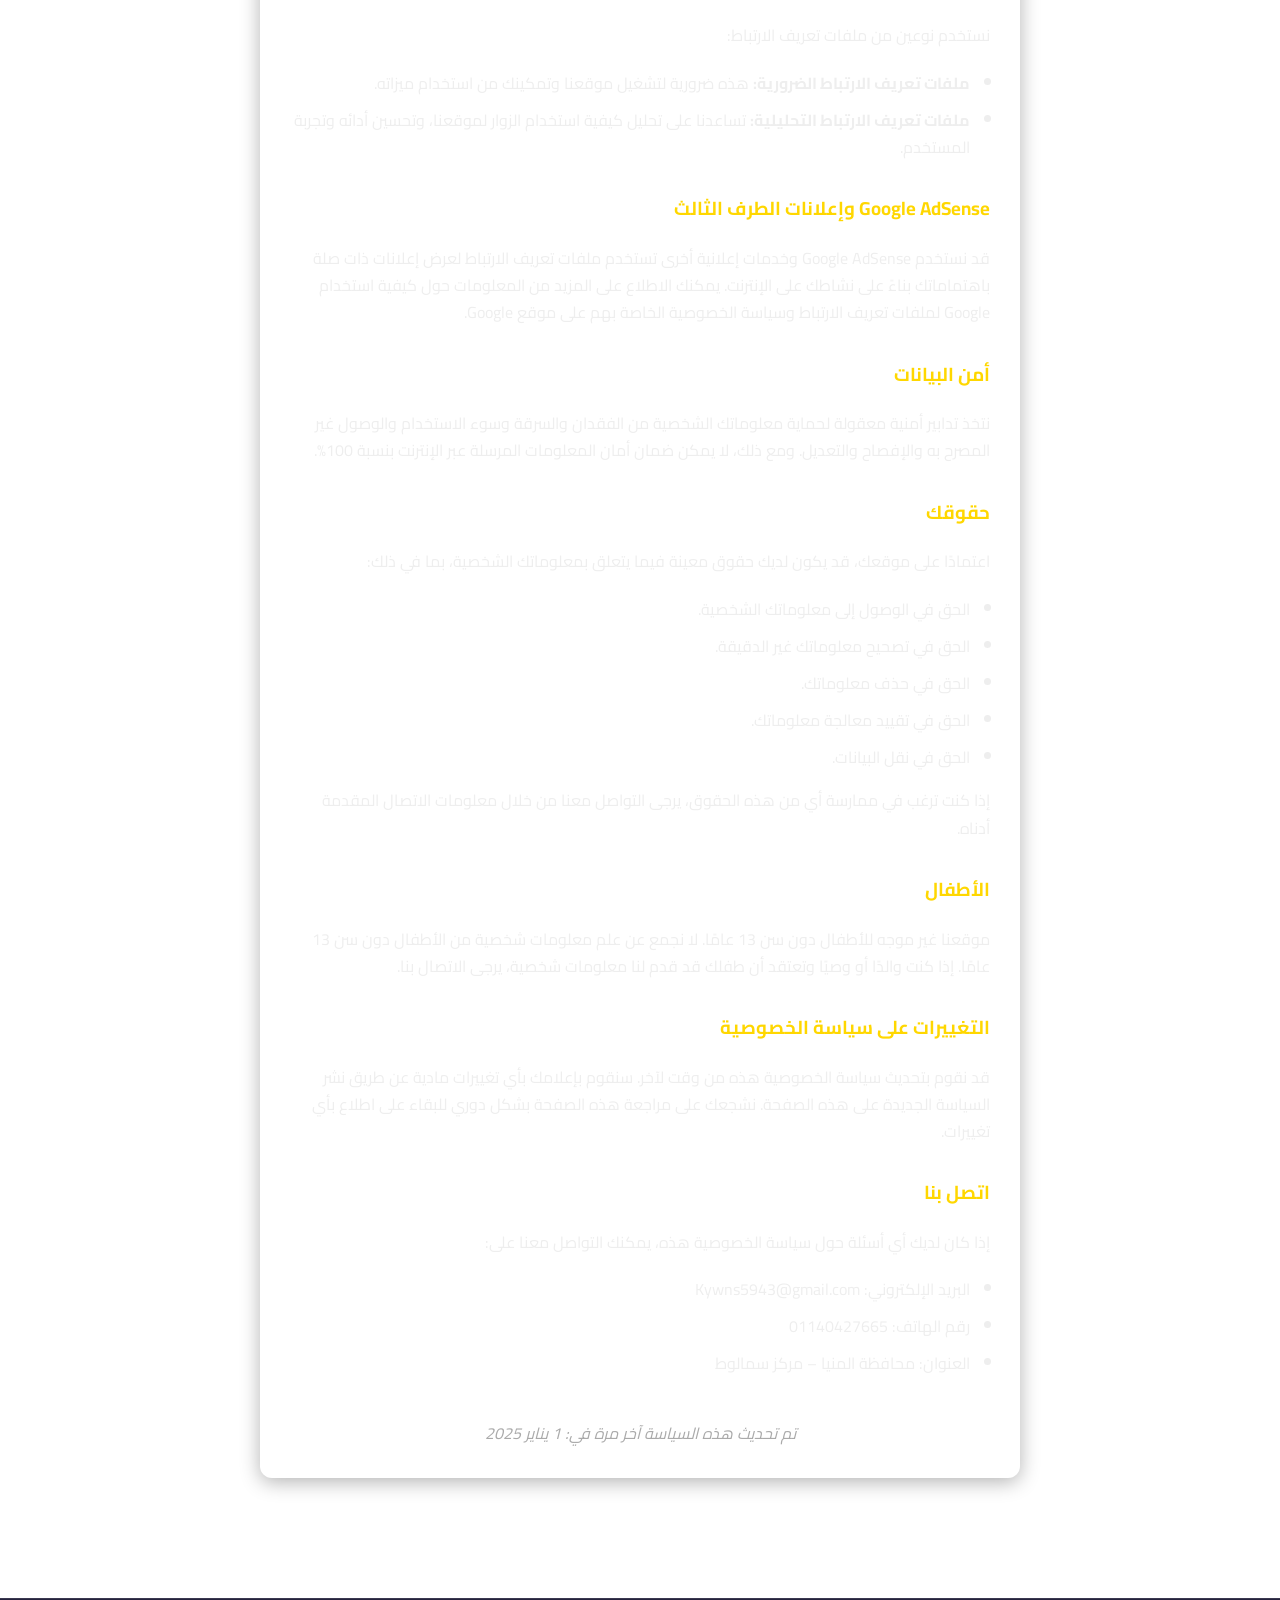
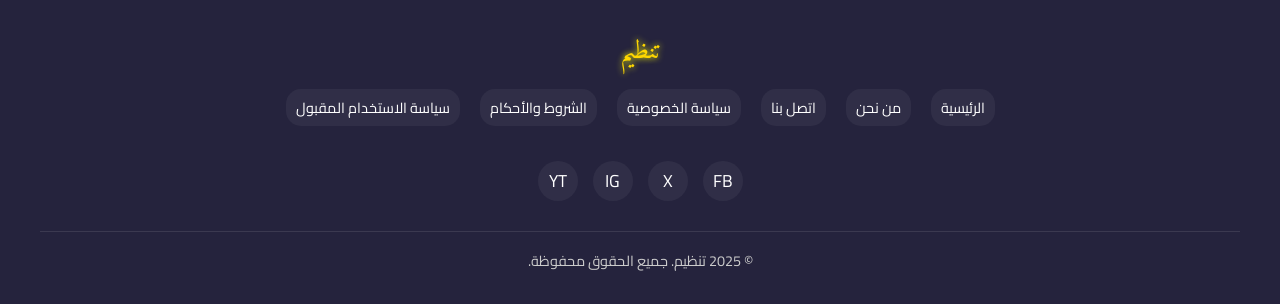
<file: privacy.html>
<!DOCTYPE html>
<html lang="ar" dir="rtl">
<head>
  <meta charset="UTF-8" />
  <meta name="viewport" content="width=device-width, initial-scale=1" />
  <title>سياسة الخصوصية - تنظيم</title>
  <link href="https://fonts.googleapis.com/css2?family=Cairo:wght@400;700&family=Amiri&display=swap" rel="stylesheet" />
  <link rel="stylesheet" href="responsive.css">
  <style>
    body {
      font-family: 'Cairo', sans-serif;
      margin: 0;
      color: #eee;
      background: linear-gradient(145deg, #0f1331, #42275a);
      background-attachment: fixed;
      overflow-x: hidden;
    }

    body::before {
      content: "";
      position: fixed;
      inset: 0;
      background-image: url("data:image/svg+xml,%3Csvg width='40' height='40' xmlns='http://www.w3.org/2000/svg'%3E%3Cg fill='%23ffffff20' fill-opacity='0.1'%3E%3Cpath d='M10 0h5v5h-5zM25 5h5v5h-5zM0 20h5v5H0zM15 30h5v5h-5z'/ %3E%3C/g%3E%3C/svg%3E");
      opacity: 0.04;
      z-index: 0;
    }

    header {
      background: rgba(14, 12, 40, 0.6);
      backdrop-filter: blur(8px);
      padding: 10px 20px;
      position: sticky;
      top: 0;
      width: 100%;
      z-index: 100;
      display: flex;
      justify-content: space-between;
      align-items: center;
      border-bottom: 1px solid rgba(255,255,255,0.1);
    }

    header div {
      font-family: 'Amiri', serif;
      font-size: 1.6em;
      color: gold;
      text-shadow: 0 0 6px #ff0;
    }

    header nav a {
      margin-left: 15px;
      color: white;
      text-decoration: none;
      font-weight: bold;
      transition: 0.3s;
    }

    header nav a:hover {
      text-shadow: 0 0 6px #fff;
    }

    .container {
      position: relative;
      z-index: 1;
      padding: 50px 20px;
      max-width: 800px;
      margin: auto;
    }

    .page-title {
      color: gold;
      font-size: 2em;
      text-align: center;
      margin-bottom: 30px;
      position: relative;
    }

    .page-title::after {
      content: "";
      display: block;
      width: 100px;
      height: 3px;
      background: gold;
      margin: 10px auto;
      border-radius: 3px;
    }

    .privacy-section {
      background: rgba(255, 255, 255, 0.07);
      backdrop-filter: blur(10px);
      border-radius: 12px;
      overflow: hidden;
      box-shadow: 0 4px 20px rgba(0,0,0,0.3);
      padding: 30px;
      margin-bottom: 30px;
      animation: fadeInUp 1s ease;
    }

    .privacy-section h2 {
      color: #fff;
      margin-top: 0;
      border-bottom: 1px solid rgba(255,255,255,0.1);
      padding-bottom: 10px;
    }

    .privacy-section p {
      line-height: 1.7;
      margin-bottom: 20px;
    }

    .privacy-section h3 {
      color: gold;
      margin-top: 30px;
    }

    .privacy-section ul, .privacy-section ol {
      padding-right: 20px;
      line-height: 1.7;
    }

    .privacy-section li {
      margin-bottom: 10px;
    }

    .update-date {
      text-align: center;
      margin-top: 40px;
      color: #aaa;
      font-style: italic;
    }

    @keyframes fadeInUp {
      from { opacity: 0; transform: translateY(20px); }
      to { opacity: 1; transform: translateY(0); }
    }

    /* Footer Styles */
    .site-footer {
      background: rgba(14, 12, 40, 0.9);
      color: #ccc;
      text-align: center;
      padding: 30px 15px;
      font-size: 0.9em;
      position: relative;
      margin-top: 40px;
      border-top: 1px solid rgba(255,255,255,0.1);
    }

    .footer-content {
      display: flex;
      flex-direction: column;
      max-width: 1200px;
      margin: 0 auto;
    }

    .footer-logo {
      font-family: 'Amiri', serif;
      font-size: 1.8em;
      color: gold;
      margin-bottom: 15px;
      text-shadow: 0 0 6px #ff0;
    }

    .footer-links {
      display: flex;
      justify-content: center;
      flex-wrap: wrap;
      gap: 20px;
      margin-bottom: 20px;
    }

    .footer-links a {
      color: white;
      text-decoration: none;
      transition: 0.3s;
      padding: 5px 10px;
      border-radius: 15px;
      background: rgba(255,255,255,0.05);
    }

    .footer-links a:hover {
      background: rgba(255,255,255,0.15);
      text-shadow: 0 0 6px #fff;
    }

    .footer-info {
      margin-top: 15px;
      padding-top: 15px;
      border-top: 1px solid rgba(255,255,255,0.1);
    }

    .footer-social {
      display: flex;
      justify-content: center;
      gap: 15px;
      margin: 15px 0;
    }

    .footer-social a {
      display: flex;
      align-items: center;
      justify-content: center;
      width: 40px;
      height: 40px;
      background: rgba(255,255,255,0.05);
      border-radius: 50%;
      color: white;
      transition: 0.3s;
      text-decoration: none;
      font-size: 1.2em;
    }

    .footer-social a:hover {
      background: rgba(255,255,255,0.2);
      transform: translateY(-3px);
    }

    @media (max-width: 768px) {
      .container {
        padding: 30px 15px;
      }
      .footer-links {
        flex-direction: column;
        gap: 10px;
      }
    }
  </style>
</head>
<body>
  <header>
    <div><strong>تنظيم</strong></div>
    <nav>
      <a href="index.html">الرئيسية</a>
      <a href="about.html">من نحن</a>
      <a href="contact.html">اتصل بنا</a>
    </nav>
  </header>

  <div class="container">
    <h1 class="page-title">سياسة الخصوصية</h1>
    
    <div class="privacy-section">
      <h2>مرحباً بك في سياسة الخصوصية الخاصة بموقع "تنظيم"</h2>
      <p>
        نحن في "تنظيم" نقدر خصوصيتك ونلتزم بحمايتها. تشرح هذه السياسة كيفية جمعنا واستخدامنا وحمايتنا لمعلوماتك
        الشخصية عند استخدامك لموقعنا. يرجى قراءة سياسة الخصوصية هذه بعناية لفهم ممارساتنا المتعلقة ببياناتك.
      </p>
      
      <h3>المعلومات التي نجمعها</h3>
      <p>قد نقوم بجمع أنواع المعلومات التالية:</p>
      <ul>
        <li>
          <strong>معلومات شخصية:</strong> مثل الاسم والبريد الإلكتروني ورقم الهاتف وذلك عند تواصلك معنا
          من خلال نموذج الاتصال أو عند التسجيل في الموقع.
        </li>
        <li>
          <strong>معلومات الاستخدام:</strong> نقوم بجمع معلومات حول كيفية استخدامك للموقع، بما في ذلك
          الصفحات التي تزورها والوقت الذي تقضيه فيها وتفاعلاتك مع المحتوى.
        </li>
        <li>
          <strong>ملفات تعريف الارتباط (الكوكيز):</strong> نستخدم ملفات تعريف الارتباط وتقنيات مماثلة
          لتحسين تجربتك وجمع معلومات حول استخدامك للموقع.
        </li>
        <li>
          <strong>معلومات الجهاز:</strong> قد نجمع معلومات عن الجهاز الذي تستخدمه للوصول إلى موقعنا،
          بما في ذلك نوع الجهاز ونظام التشغيل والمتصفح.
        </li>
      </ul>
      
      <h3>كيف نستخدم معلوماتك</h3>
      <p>نستخدم المعلومات التي نجمعها للأغراض التالية:</p>
      <ul>
        <li>تقديم وتحسين وتطوير خدماتنا.</li>
        <li>التواصل معك والرد على استفساراتك.</li>
        <li>تخصيص تجربتك على موقعنا وتقديم محتوى مناسب لاهتماماتك.</li>
        <li>تحليل كيفية استخدام المستخدمين لموقعنا لتحسين أدائه.</li>
        <li>الكشف عن الاحتيال ومنعه وحماية أمن موقعنا.</li>
        <li>الامتثال للالتزامات القانونية.</li>
      </ul>
      
      <h3>كيف نشارك معلوماتك</h3>
      <p>
        نحن نحترم خصوصيتك ولا نبيع أو نؤجر أو نتاجر بمعلوماتك الشخصية مع أطراف ثالثة. ومع ذلك، قد نشارك معلوماتك في الحالات التالية:
      </p>
      <ul>
        <li>
          <strong>مقدمي الخدمات:</strong> قد نشارك معلوماتك مع مقدمي خدمات موثوق بهم يساعدوننا في تشغيل موقعنا
          وتقديم خدماتنا، مثل استضافة المواقع وتحليلات الويب.
        </li>
        <li>
          <strong>الامتثال القانوني:</strong> قد نكشف عن معلوماتك إذا تطلب القانون ذلك أو استجابة لطلبات قانونية صحيحة.
        </li>
        <li>
          <strong>حماية الحقوق:</strong> قد نكشف عن معلوماتك عندما نعتقد بحسن نية أن الإفصاح ضروري لحماية حقوقنا
          أو سلامتك أو سلامة الآخرين أو للتحقيق في الاحتيال.
        </li>
      </ul>
      
      <h3>ملفات تعريف الارتباط (الكوكيز)</h3>
      <p>
        نستخدم ملفات تعريف الارتباط وتقنيات مماثلة لتحسين تجربتك على موقعنا. يمكنك التحكم في ملفات تعريف
        الارتباط من خلال إعدادات المتصفح الخاص بك، ولكن تعطيلها قد يؤثر على بعض وظائف موقعنا.
      </p>
      <p>
        نستخدم نوعين من ملفات تعريف الارتباط:
      </p>
      <ul>
        <li>
          <strong>ملفات تعريف الارتباط الضرورية:</strong> هذه ضرورية لتشغيل موقعنا وتمكينك من استخدام ميزاته.
        </li>
        <li>
          <strong>ملفات تعريف الارتباط التحليلية:</strong> تساعدنا على تحليل كيفية استخدام الزوار لموقعنا،
          وتحسين أدائه وتجربة المستخدم.
        </li>
      </ul>
      
      <h3>Google AdSense وإعلانات الطرف الثالث</h3>
      <p>
        قد نستخدم Google AdSense وخدمات إعلانية أخرى تستخدم ملفات تعريف الارتباط لعرض إعلانات ذات صلة
        باهتماماتك بناءً على نشاطك على الإنترنت. يمكنك الاطلاع على المزيد من المعلومات حول كيفية استخدام Google
        لملفات تعريف الارتباط وسياسة الخصوصية الخاصة بهم على موقع Google.
      </p>
      
      <h3>أمن البيانات</h3>
      <p>
        نتخذ تدابير أمنية معقولة لحماية معلوماتك الشخصية من الفقدان والسرقة وسوء الاستخدام والوصول غير المصرح به
        والإفصاح والتعديل. ومع ذلك، لا يمكن ضمان أمان المعلومات المرسلة عبر الإنترنت بنسبة 100%.
      </p>
      
      <h3>حقوقك</h3>
      <p>اعتمادًا على موقعك، قد يكون لديك حقوق معينة فيما يتعلق بمعلوماتك الشخصية، بما في ذلك:</p>
      <ul>
        <li>الحق في الوصول إلى معلوماتك الشخصية.</li>
        <li>الحق في تصحيح معلوماتك غير الدقيقة.</li>
        <li>الحق في حذف معلوماتك.</li>
        <li>الحق في تقييد معالجة معلوماتك.</li>
        <li>الحق في نقل البيانات.</li>
      </ul>
      <p>
        إذا كنت ترغب في ممارسة أي من هذه الحقوق، يرجى التواصل معنا من خلال معلومات الاتصال المقدمة أدناه.
      </p>
      
      <h3>الأطفال</h3>
      <p>
        موقعنا غير موجه للأطفال دون سن 13 عامًا. لا نجمع عن علم معلومات شخصية من الأطفال دون سن 13 عامًا.
        إذا كنت والدًا أو وصيًا وتعتقد أن طفلك قد قدم لنا معلومات شخصية، يرجى الاتصال بنا.
      </p>
      
      <h3>التغييرات على سياسة الخصوصية</h3>
      <p>
        قد نقوم بتحديث سياسة الخصوصية هذه من وقت لآخر. سنقوم بإعلامك بأي تغييرات مادية عن طريق نشر السياسة
        الجديدة على هذه الصفحة. نشجعك على مراجعة هذه الصفحة بشكل دوري للبقاء على اطلاع بأي تغييرات.
      </p>
      
      <h3>اتصل بنا</h3>
      <p>
        إذا كان لديك أي أسئلة حول سياسة الخصوصية هذه، يمكنك التواصل معنا على:
      </p>
      <ul>
        <li>البريد الإلكتروني: Kywns5943@gmail.com</li>
        <li>رقم الهاتف: 01140427665</li>
        <li>العنوان: محافظة المنيا – مركز سمالوط</li>
      </ul>
      
      <div class="update-date">
        تم تحديث هذه السياسة آخر مرة في: 1 يناير 2025
      </div>
    </div>
  </div>

  <footer class="site-footer">
    <div class="footer-content">
      <div class="footer-logo">تنظيم</div>
      <div class="footer-links">
        <a href="index.html">الرئيسية</a>
        <a href="about.html">من نحن</a>
        <a href="contact.html">اتصل بنا</a>
        <a href="privacy.html">سياسة الخصوصية</a>
        <a href="terms.html">الشروط والأحكام</a>
        <a href="acceptable-use.html">سياسة الاستخدام المقبول</a>
      </div>
      <div class="footer-social">
        <a href="#" title="Facebook">FB</a>
        <a href="#" title="Twitter/X">X</a>
        <a href="#" title="Instagram">IG</a>
        <a href="#" title="YouTube">YT</a>
      </div>
      <div class="footer-info">
        © 2025 تنظيم. جميع الحقوق محفوظة.
      </div>
    </div>
    <div class="footer-stars"></div>
  </footer>
</body>
</html>
</file>
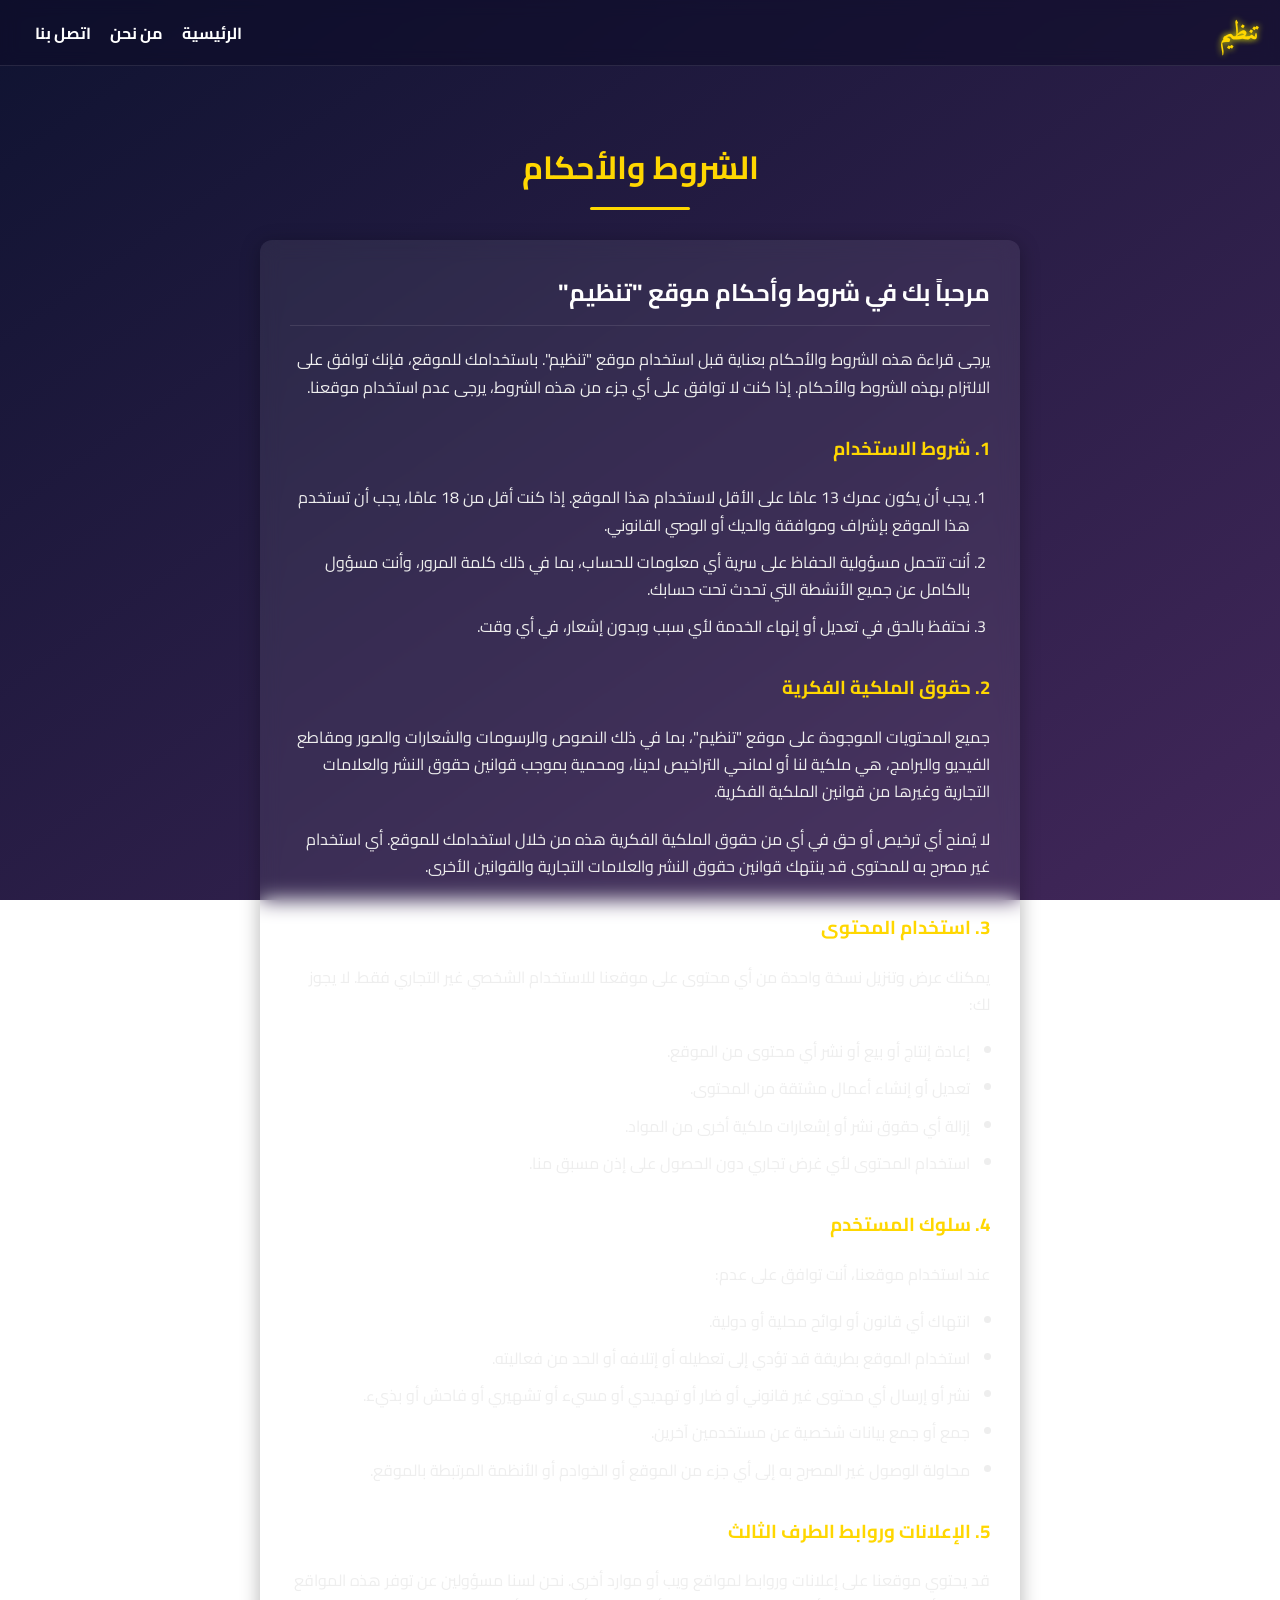
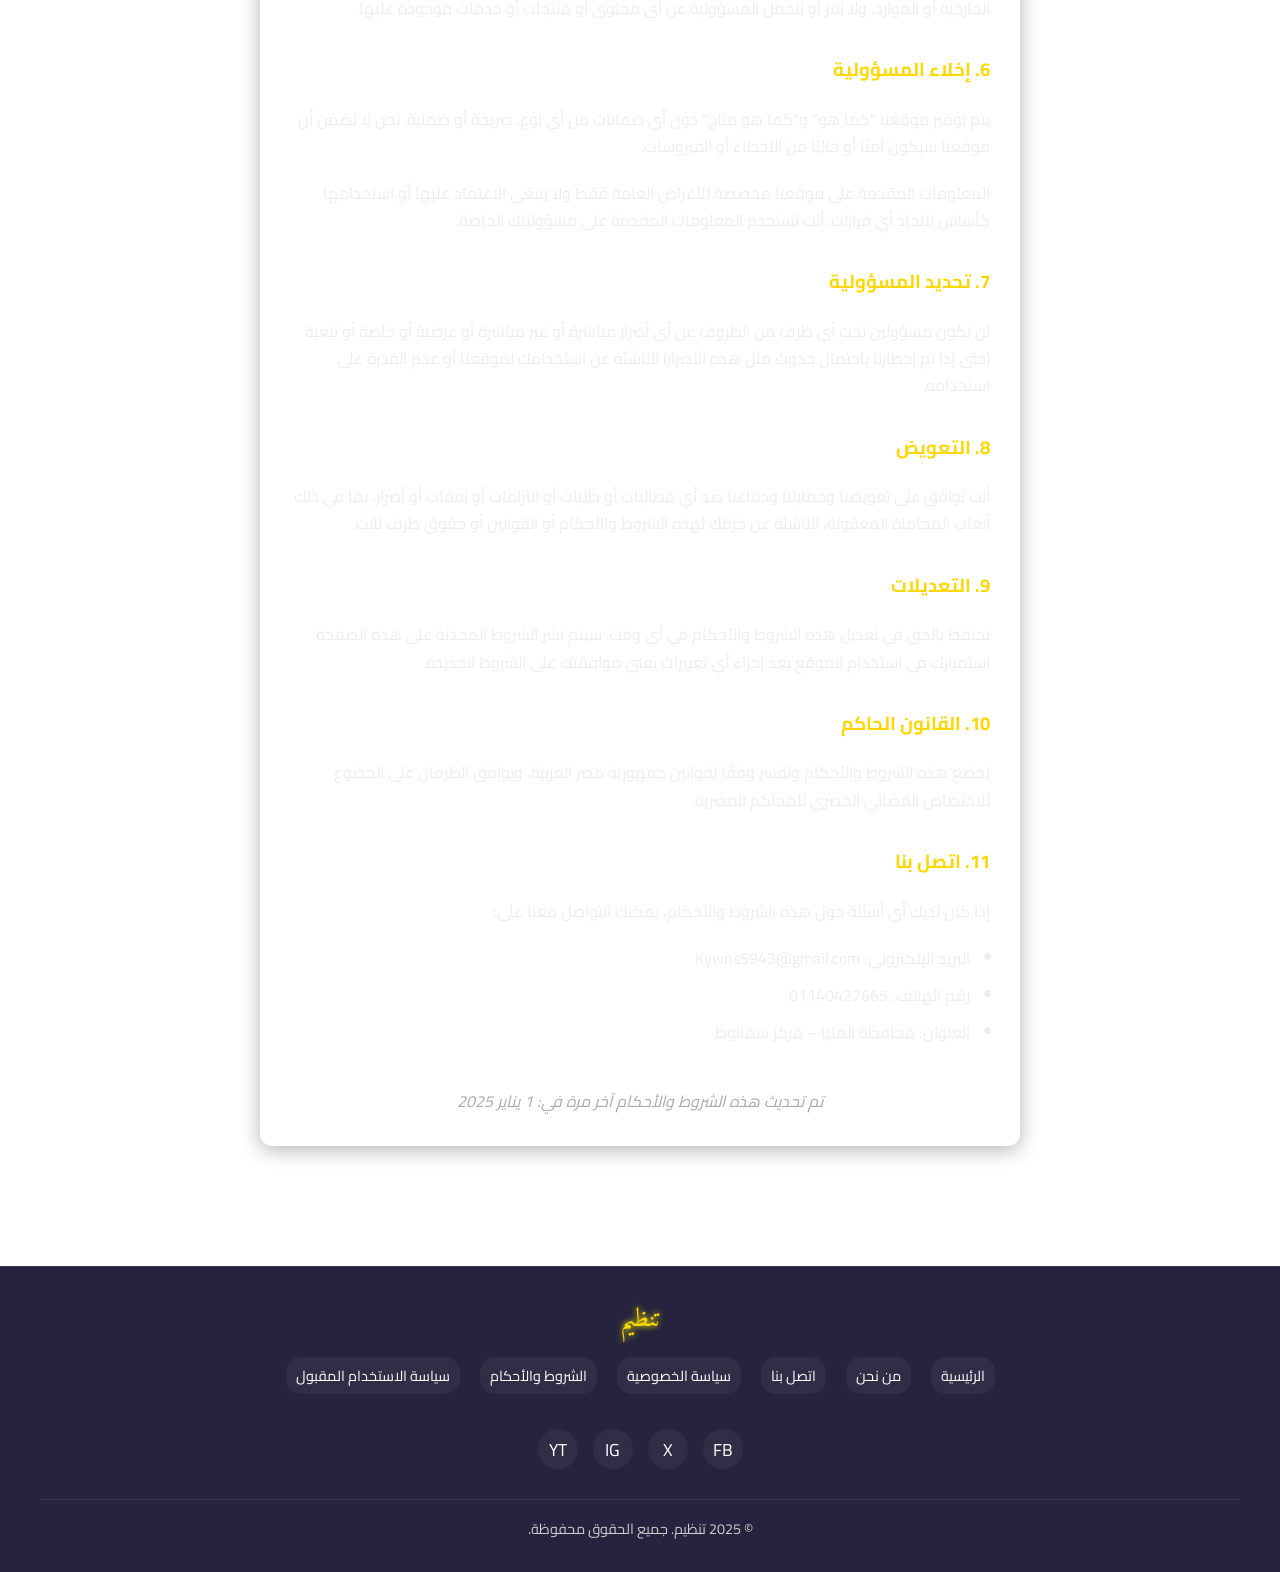
<file: terms.html>
<!DOCTYPE html>
<html lang="ar" dir="rtl">
<head>
  <meta charset="UTF-8" />
  <meta name="viewport" content="width=device-width, initial-scale=1" />
  <title>الشروط والأحكام - تنظيم</title>
  <link href="https://fonts.googleapis.com/css2?family=Cairo:wght@400;700&family=Amiri&display=swap" rel="stylesheet" />
  <link rel="stylesheet" href="responsive.css">
  <style>
    body {
      font-family: 'Cairo', sans-serif;
      margin: 0;
      color: #eee;
      background: linear-gradient(145deg, #0f1331, #42275a);
      background-attachment: fixed;
      overflow-x: hidden;
    }

    body::before {
      content: "";
      position: fixed;
      inset: 0;
      background-image: url("data:image/svg+xml,%3Csvg width='40' height='40' xmlns='http://www.w3.org/2000/svg'%3E%3Cg fill='%23ffffff20' fill-opacity='0.1'%3E%3Cpath d='M10 0h5v5h-5zM25 5h5v5h-5zM0 20h5v5H0zM15 30h5v5h-5z'/ %3E%3C/g%3E%3C/svg%3E");
      opacity: 0.04;
      z-index: 0;
    }

    header {
      background: rgba(14, 12, 40, 0.6);
      backdrop-filter: blur(8px);
      padding: 10px 20px;
      position: sticky;
      top: 0;
      width: 100%;
      z-index: 100;
      display: flex;
      justify-content: space-between;
      align-items: center;
      border-bottom: 1px solid rgba(255,255,255,0.1);
    }

    header div {
      font-family: 'Amiri', serif;
      font-size: 1.6em;
      color: gold;
      text-shadow: 0 0 6px #ff0;
    }

    header nav a {
      margin-left: 15px;
      color: white;
      text-decoration: none;
      font-weight: bold;
      transition: 0.3s;
    }

    header nav a:hover {
      text-shadow: 0 0 6px #fff;
    }

    .container {
      position: relative;
      z-index: 1;
      padding: 50px 20px;
      max-width: 800px;
      margin: auto;
    }

    .page-title {
      color: gold;
      font-size: 2em;
      text-align: center;
      margin-bottom: 30px;
      position: relative;
    }

    .page-title::after {
      content: "";
      display: block;
      width: 100px;
      height: 3px;
      background: gold;
      margin: 10px auto;
      border-radius: 3px;
    }

    .terms-section {
      background: rgba(255, 255, 255, 0.07);
      backdrop-filter: blur(10px);
      border-radius: 12px;
      overflow: hidden;
      box-shadow: 0 4px 20px rgba(0,0,0,0.3);
      padding: 30px;
      margin-bottom: 30px;
      animation: fadeInUp 1s ease;
    }

    .terms-section h2 {
      color: #fff;
      margin-top: 0;
      border-bottom: 1px solid rgba(255,255,255,0.1);
      padding-bottom: 10px;
    }

    .terms-section p {
      line-height: 1.7;
      margin-bottom: 20px;
    }

    .terms-section h3 {
      color: gold;
      margin-top: 30px;
    }

    .terms-section ul, .terms-section ol {
      padding-right: 20px;
      line-height: 1.7;
    }

    .terms-section li {
      margin-bottom: 10px;
    }

    .update-date {
      text-align: center;
      margin-top: 40px;
      color: #aaa;
      font-style: italic;
    }

    @keyframes fadeInUp {
      from { opacity: 0; transform: translateY(20px); }
      to { opacity: 1; transform: translateY(0); }
    }

    /* Footer Styles */
    .site-footer {
      background: rgba(14, 12, 40, 0.9);
      color: #ccc;
      text-align: center;
      padding: 30px 15px;
      font-size: 0.9em;
      position: relative;
      margin-top: 40px;
      border-top: 1px solid rgba(255,255,255,0.1);
    }

    .footer-content {
      display: flex;
      flex-direction: column;
      max-width: 1200px;
      margin: 0 auto;
    }

    .footer-logo {
      font-family: 'Amiri', serif;
      font-size: 1.8em;
      color: gold;
      margin-bottom: 15px;
      text-shadow: 0 0 6px #ff0;
    }

    .footer-links {
      display: flex;
      justify-content: center;
      flex-wrap: wrap;
      gap: 20px;
      margin-bottom: 20px;
    }

    .footer-links a {
      color: white;
      text-decoration: none;
      transition: 0.3s;
      padding: 5px 10px;
      border-radius: 15px;
      background: rgba(255,255,255,0.05);
    }

    .footer-links a:hover {
      background: rgba(255,255,255,0.15);
      text-shadow: 0 0 6px #fff;
    }

    .footer-info {
      margin-top: 15px;
      padding-top: 15px;
      border-top: 1px solid rgba(255,255,255,0.1);
    }

    .footer-social {
      display: flex;
      justify-content: center;
      gap: 15px;
      margin: 15px 0;
    }

    .footer-social a {
      display: flex;
      align-items: center;
      justify-content: center;
      width: 40px;
      height: 40px;
      background: rgba(255,255,255,0.05);
      border-radius: 50%;
      color: white;
      transition: 0.3s;
      text-decoration: none;
      font-size: 1.2em;
    }

    .footer-social a:hover {
      background: rgba(255,255,255,0.2);
      transform: translateY(-3px);
    }

    @media (max-width: 768px) {
      .container {
        padding: 30px 15px;
      }
      .footer-links {
        flex-direction: column;
        gap: 10px;
      }
    }
  </style>
</head>
<body>
  <header>
    <div><strong>تنظيم</strong></div>
    <nav>
      <a href="index.html">الرئيسية</a>
      <a href="about.html">من نحن</a>
      <a href="contact.html">اتصل بنا</a>
    </nav>
  </header>

  <div class="container">
    <h1 class="page-title">الشروط والأحكام</h1>
    
    <div class="terms-section">
      <h2>مرحباً بك في شروط وأحكام موقع "تنظيم"</h2>
      <p>
        يرجى قراءة هذه الشروط والأحكام بعناية قبل استخدام موقع "تنظيم". باستخدامك للموقع، فإنك توافق
        على الالتزام بهذه الشروط والأحكام. إذا كنت لا توافق على أي جزء من هذه الشروط، يرجى عدم استخدام موقعنا.
      </p>
      
      <h3>1. شروط الاستخدام</h3>
      <ol>
        <li>
          يجب أن يكون عمرك 13 عامًا على الأقل لاستخدام هذا الموقع. إذا كنت أقل من 18 عامًا، يجب أن تستخدم
          هذا الموقع بإشراف وموافقة والديك أو الوصي القانوني.
        </li>
        <li>
          أنت تتحمل مسؤولية الحفاظ على سرية أي معلومات للحساب، بما في ذلك كلمة المرور، وأنت مسؤول بالكامل
          عن جميع الأنشطة التي تحدث تحت حسابك.
        </li>
        <li>
          نحتفظ بالحق في تعديل أو إنهاء الخدمة لأي سبب وبدون إشعار، في أي وقت.
        </li>
      </ol>
      
      <h3>2. حقوق الملكية الفكرية</h3>
      <p>
        جميع المحتويات الموجودة على موقع "تنظيم"، بما في ذلك النصوص والرسومات والشعارات والصور ومقاطع الفيديو
        والبرامج، هي ملكية لنا أو لمانحي التراخيص لدينا، ومحمية بموجب قوانين حقوق النشر والعلامات التجارية
        وغيرها من قوانين الملكية الفكرية.
      </p>
      <p>
        لا يُمنح أي ترخيص أو حق في أي من حقوق الملكية الفكرية هذه من خلال استخدامك للموقع. أي استخدام غير
        مصرح به للمحتوى قد ينتهك قوانين حقوق النشر والعلامات التجارية والقوانين الأخرى.
      </p>
      
      <h3>3. استخدام المحتوى</h3>
      <p>
        يمكنك عرض وتنزيل نسخة واحدة من أي محتوى على موقعنا للاستخدام الشخصي غير التجاري فقط. لا يجوز لك:
      </p>
      <ul>
        <li>إعادة إنتاج أو بيع أو نشر أي محتوى من الموقع.</li>
        <li>تعديل أو إنشاء أعمال مشتقة من المحتوى.</li>
        <li>إزالة أي حقوق نشر أو إشعارات ملكية أخرى من المواد.</li>
        <li>استخدام المحتوى لأي غرض تجاري دون الحصول على إذن مسبق منا.</li>
      </ul>
      
      <h3>4. سلوك المستخدم</h3>
      <p>عند استخدام موقعنا، أنت توافق على عدم:</p>
      <ul>
        <li>انتهاك أي قانون أو لوائح محلية أو دولية.</li>
        <li>استخدام الموقع بطريقة قد تؤدي إلى تعطيله أو إتلافه أو الحد من فعاليته.</li>
        <li>نشر أو إرسال أي محتوى غير قانوني أو ضار أو تهديدي أو مسيء أو تشهيري أو فاحش أو بذيء.</li>
        <li>جمع أو جمع بيانات شخصية عن مستخدمين آخرين.</li>
        <li>محاولة الوصول غير المصرح به إلى أي جزء من الموقع أو الخوادم أو الأنظمة المرتبطة بالموقع.</li>
      </ul>
      
      <h3>5. الإعلانات وروابط الطرف الثالث</h3>
      <p>
        قد يحتوي موقعنا على إعلانات وروابط لمواقع ويب أو موارد أخرى. نحن لسنا مسؤولين عن توفر هذه المواقع
        الخارجية أو الموارد، ولا نقر أو نتحمل المسؤولية عن أي محتوى أو منتجات أو خدمات موجودة عليها.
      </p>
      
      <h3>6. إخلاء المسؤولية</h3>
      <p>
        يتم توفير موقعنا "كما هو" و"كما هو متاح" دون أي ضمانات من أي نوع، صريحة أو ضمنية. نحن لا نضمن
        أن موقعنا سيكون آمنًا أو خاليًا من الأخطاء أو الفيروسات.
      </p>
      <p>
        المعلومات المقدمة على موقعنا مخصصة للأغراض العامة فقط ولا ينبغي الاعتماد عليها أو استخدامها كأساس
        لاتخاذ أي قرارات. أنت تستخدم المعلومات المقدمة على مسؤوليتك الخاصة.
      </p>
      
      <h3>7. تحديد المسؤولية</h3>
      <p>
        لن نكون مسؤولين تحت أي ظرف من الظروف عن أي أضرار مباشرة أو غير مباشرة أو عرضية أو خاصة أو تبعية
        (حتى إذا تم إخطارنا باحتمال حدوث مثل هذه الأضرار) الناشئة عن استخدامك لموقعنا أو عدم القدرة على استخدامه.
      </p>
      
      <h3>8. التعويض</h3>
      <p>
        أنت توافق على تعويضنا وحمايتنا ودفاعنا ضد أي مطالبات أو طلبات أو التزامات أو نفقات أو أضرار،
        بما في ذلك أتعاب المحاماة المعقولة، الناشئة عن خرقك لهذه الشروط والأحكام أو القوانين أو حقوق طرف ثالث.
      </p>
      
      <h3>9. التعديلات</h3>
      <p>
        نحتفظ بالحق في تعديل هذه الشروط والأحكام في أي وقت. سيتم نشر الشروط المحدثة على هذه الصفحة.
        استمرارك في استخدام الموقع بعد إجراء أي تغييرات يعني موافقتك على الشروط الجديدة.
      </p>
      
      <h3>10. القانون الحاكم</h3>
      <p>
        تخضع هذه الشروط والأحكام وتفسر وفقًا لقوانين جمهورية مصر العربية، ويوافق الطرفان على الخضوع للاختصاص
        القضائي الحصري للمحاكم المصرية.
      </p>
      
      <h3>11. اتصل بنا</h3>
      <p>
        إذا كان لديك أي أسئلة حول هذه الشروط والأحكام، يمكنك التواصل معنا على:
      </p>
      <ul>
        <li>البريد الإلكتروني: Kywns5943@gmail.com</li>
        <li>رقم الهاتف: 01140427665</li>
        <li>العنوان: محافظة المنيا – مركز سمالوط</li>
      </ul>
      
      <div class="update-date">
        تم تحديث هذه الشروط والأحكام آخر مرة في: 1 يناير 2025
      </div>
    </div>
  </div>

  <footer class="site-footer">
    <div class="footer-content">
      <div class="footer-logo">تنظيم</div>
      <div class="footer-links">
        <a href="index.html">الرئيسية</a>
        <a href="about.html">من نحن</a>
        <a href="contact.html">اتصل بنا</a>
        <a href="privacy.html">سياسة الخصوصية</a>
        <a href="terms.html">الشروط والأحكام</a>
        <a href="acceptable-use.html">سياسة الاستخدام المقبول</a>
      </div>
      <div class="footer-social">
        <a href="#" title="Facebook">FB</a>
        <a href="#" title="Twitter/X">X</a>
        <a href="#" title="Instagram">IG</a>
        <a href="#" title="YouTube">YT</a>
      </div>
      <div class="footer-info">
        © 2025 تنظيم. جميع الحقوق محفوظة.
      </div>
    </div>
    <div class="footer-stars"></div>
  </footer>
</body>
</html>
</file>
<file: responsive.css>
/* Achievement Category Styles */
.achievement-category {
  background: rgba(255, 255, 255, 0.05);
  border-radius: 10px;
  padding: 20px;
  margin: 20px 0;
}

.category-title {
  color: gold;
  text-align: center;
  margin-bottom: 20px;
  font-size: 1.5em;
  border-bottom: 2px solid rgba(255, 215, 0, 0.3);
  padding-bottom: 10px;
}

.achievement-progress {
  background: rgba(255, 255, 255, 0.1);
  height: 10px;
  border-radius: 5px;
  margin: 10px 0;
  overflow: hidden;
}

.progress-bar {
  height: 100%;
  background: linear-gradient(to right, #4CAF50, #81C784);
  transition: width 0.5s ease;
}

.unlock-details {
  margin-top: 10px;
  background: rgba(76, 175, 80, 0.1);
  padding: 10px;
  border-radius: 5px;
}

.reward-info {
  color: #ddd;
  font-size: 0.9em;
  margin-top: 5px;
}

.achievement-popup-content .reward-reveal {
  background: rgba(255, 255, 255, 0.1);
  padding: 15px;
  border-radius: 10px;
  margin-top: 15px;
  text-align: center;
}

/* Locked Achievement Styling */
.achievement-item.locked {
  opacity: 0.7;
  filter: grayscale(100%);
  position: relative; /* For lock overlay positioning */
  cursor: not-allowed;
}

.achievement-item.locked .achievement-icon.locked-icon::before {
  content: "🔒"; /* Unicode lock symbol */
  font-size: 2em;
  position: absolute;
  top: 50%;
  left: 50%;
  transform: translate(-50%, -50%);
  color: #ccc; /* Adjust lock color as needed */
  text-shadow: 0 0 5px rgba(0,0,0,0.8);
}

.achievement-item.locked .achievement-icon {
  position: relative; /* To contain the pseudo-element lock */
  overflow: hidden; /* Clip icon corners if needed */
  border-radius: 50%; /* Keep icon round */
}

/* Celebration Animation Styles */
.celebration-container {
  position: fixed;
  top: 0;
  left: 0;
  width: 100%;
  height: 100%;
  pointer-events: none;
  z-index: 1001; /* Ensure it's on top */
  display: flex;
  justify-content: center;
  align-items: center;
}

.confetti {
  position: absolute;
  width: 100%;
  height: 100%;
  overflow: hidden;
}

.confetti-piece {
  position: absolute;
  width: 10px;
  height: 10px;
  background-color: gold; /* Confetti color */
  border-radius: 50%;
  top: -10%;
  animation: confetti-fall 5s linear infinite,
             confetti-rotate 5s linear infinite;
  opacity: 0; /* Start invisible, fade in with animation */
  animation-delay: 0.5s; /* Small delay for staggered effect */
}

.achievement-unlock-popup {
  background: rgba(20, 20, 40, 0.9);
  padding: 30px;
  border-radius: 15px;
  text-align: center;
  box-shadow: 0 0 30px rgba(0,0,0,0.7);
  z-index: 1002; /* Above confetti */
  animation: popup-scale 0.5s ease-out forwards;
  transform: scale(0.5); /* Start smaller, scale up with animation */
  opacity: 0; /* Fade in with animation */
}

.achievement-unlock-popup h2 {
  color: gold;
  margin-top: 0;
  text-shadow: 0 0 8px #ff0;
}

.achievement-unlock-popup h3 {
  color: white;
  margin-bottom: 20px;
}

.achievement-unlock-popup .achievement-icon {
  font-size: 3em;
  margin-bottom: 15px;
}

.achievement-unlock-popup .reward-text {
  color: #eee;
  font-style: italic;
  margin-top: 20px;
}

@keyframes confetti-fall {
  to {
    transform: translateY(120vh);
    opacity: 1; /* Fade in by the end of fall */
  }
}

@keyframes confetti-rotate {
  to {
    transform: rotate(360deg);
  }
}

@keyframes popup-scale {
  100% {
    transform: scale(1);
    opacity: 1;
  }
}

/* Add to media queries for all components */
@media (max-width: 600px) {
  .achievement-crystal {
    right: 80px;
    height: 160px;
    right: 10px;
  }

  .focus-room-btn {
    font-size: 0.9em;
    padding: 8px 12px;
  }
}

/* Add error prevention */
* {
  box-sizing: border-box;
  user-select: none;
}

input, textarea {
  user-select: text;
}

/* Motion reduction */
@media (prefers-reduced-motion: reduce) {
  *, ::before, ::after {
    animation: none !important;
    transition: none !important;
  }
}
</file>
